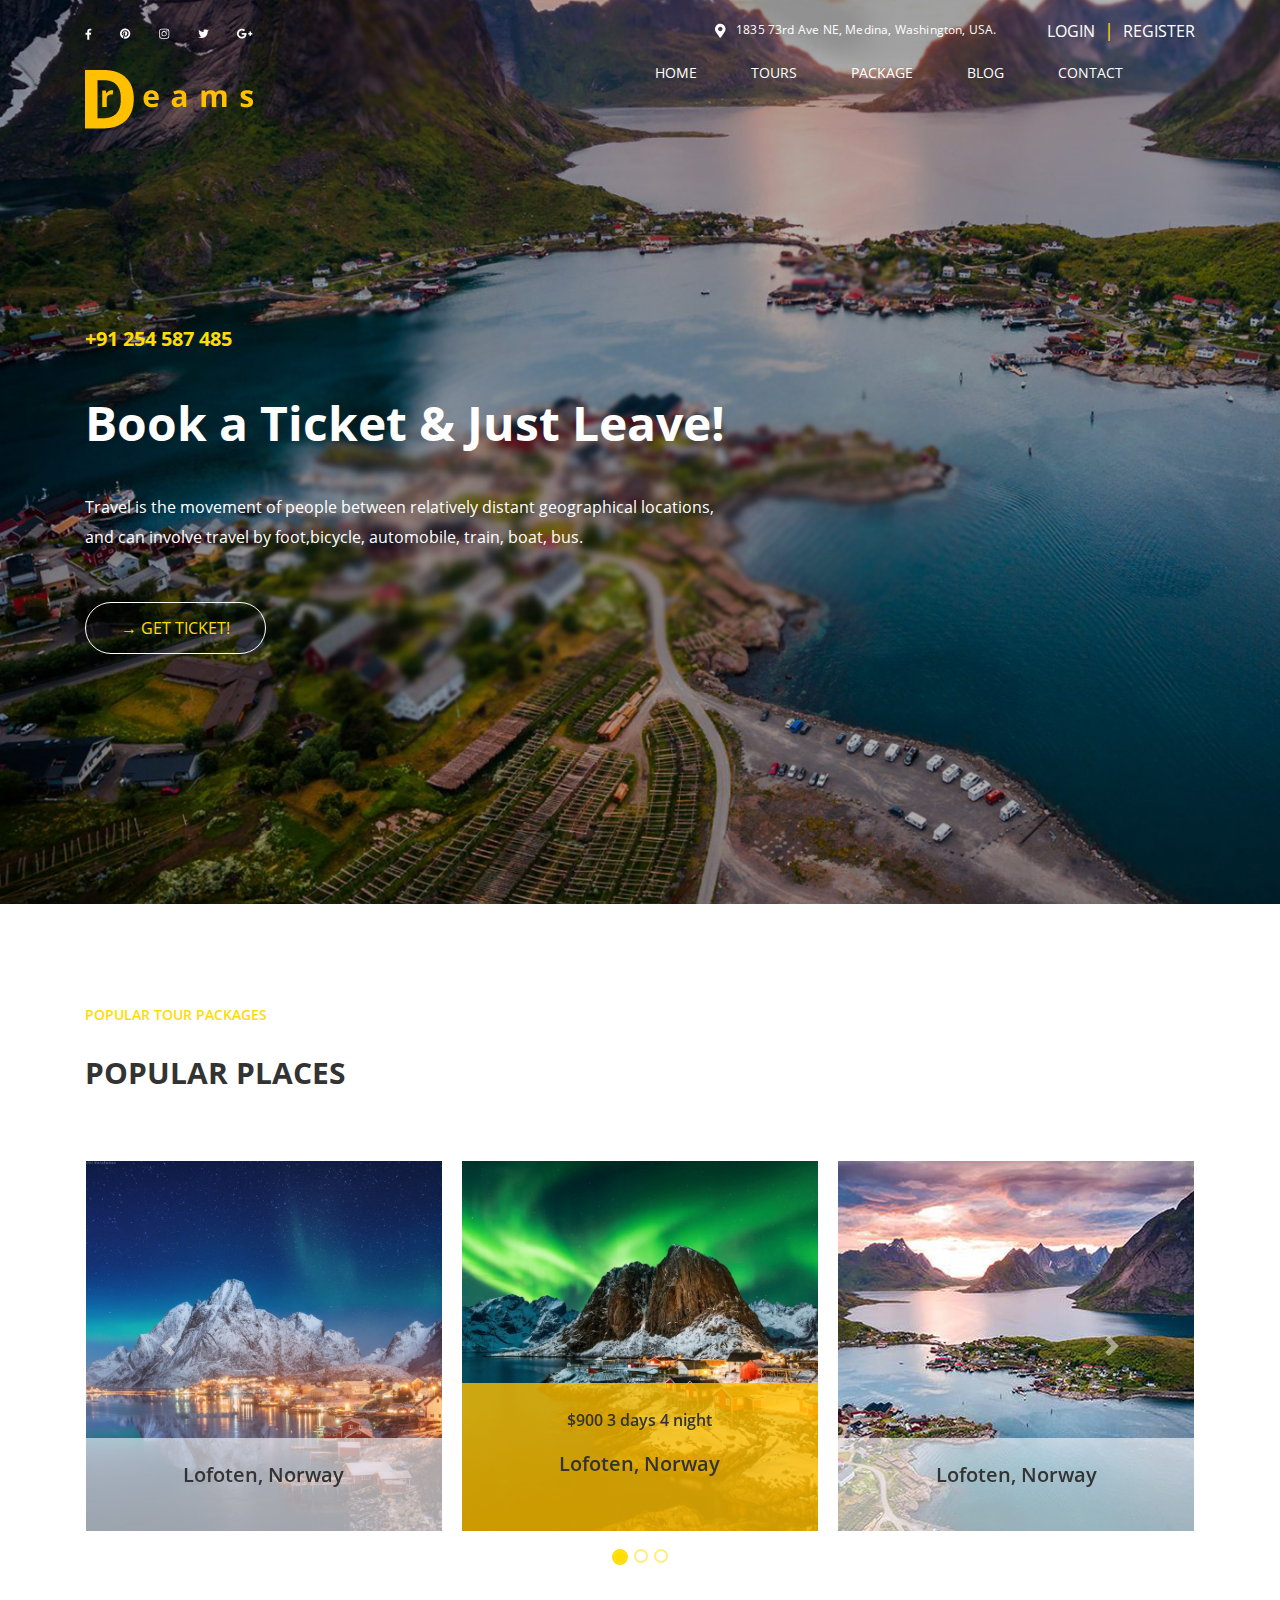
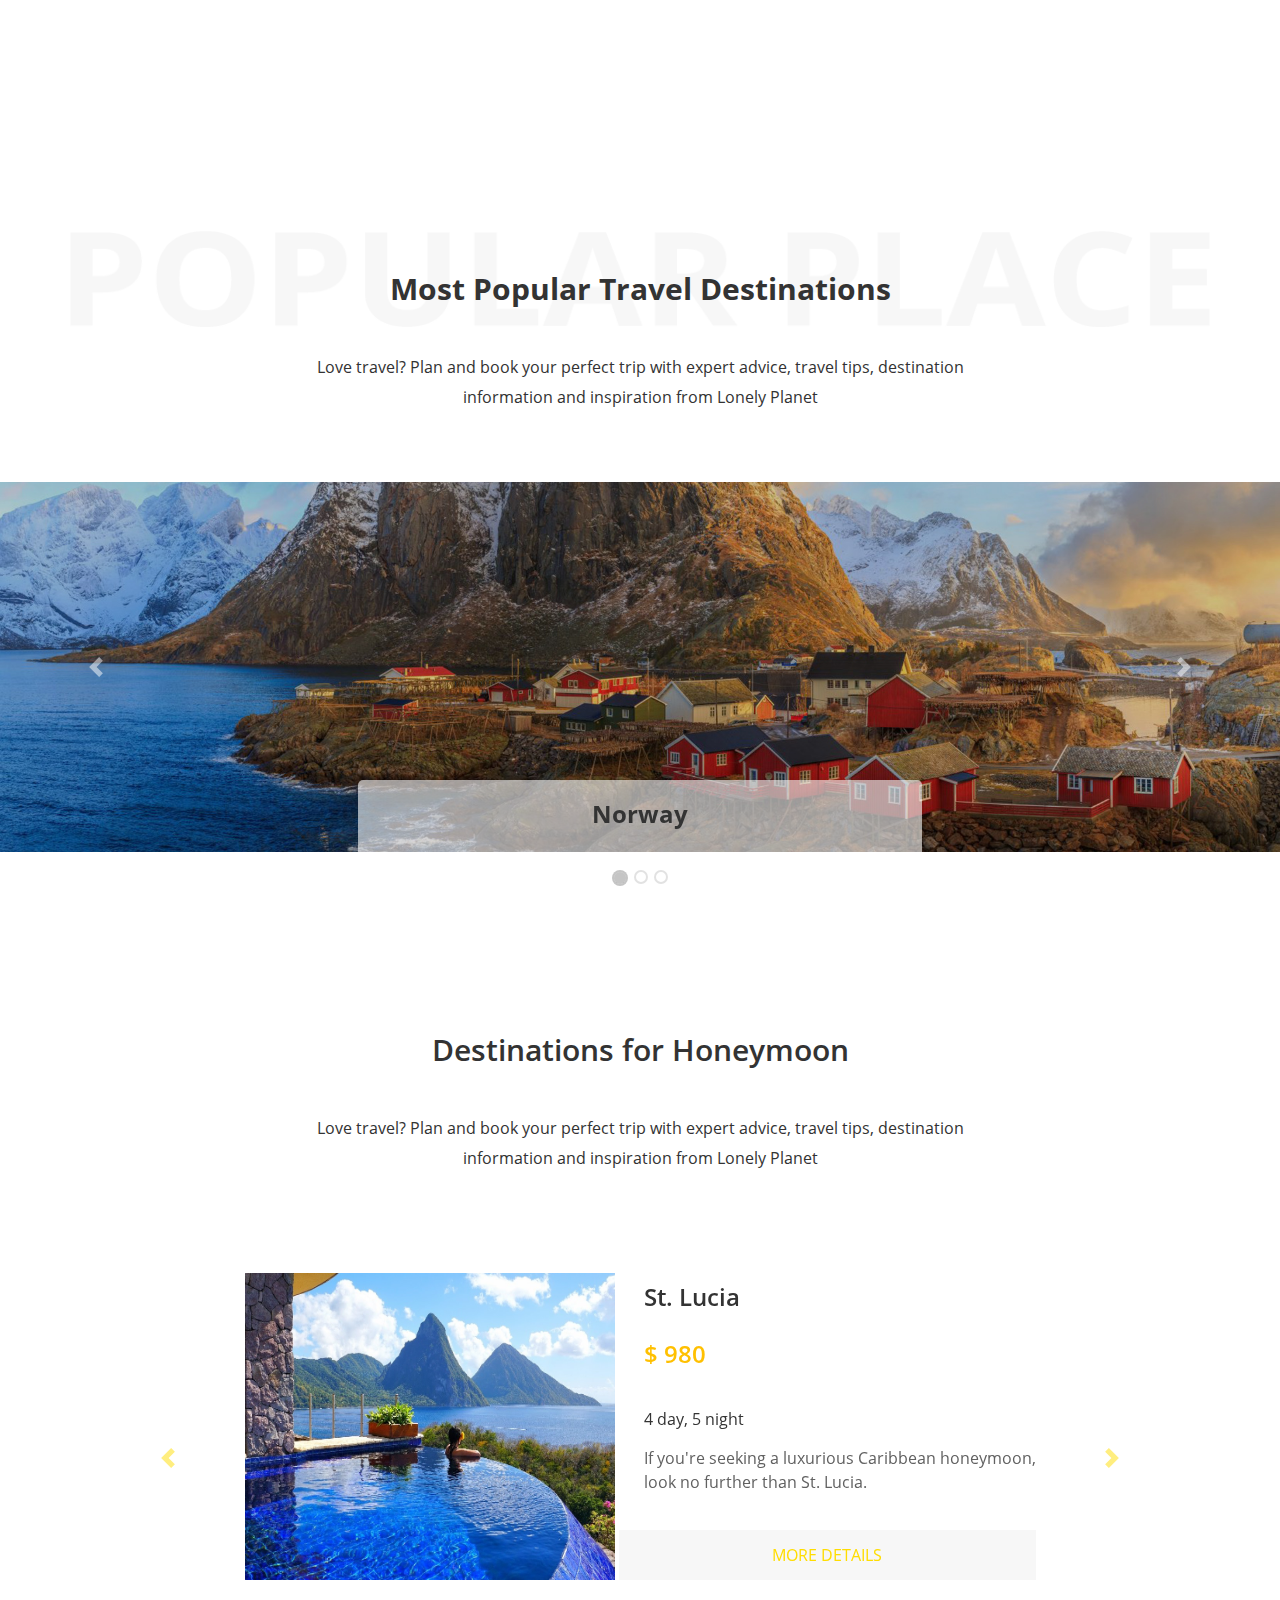
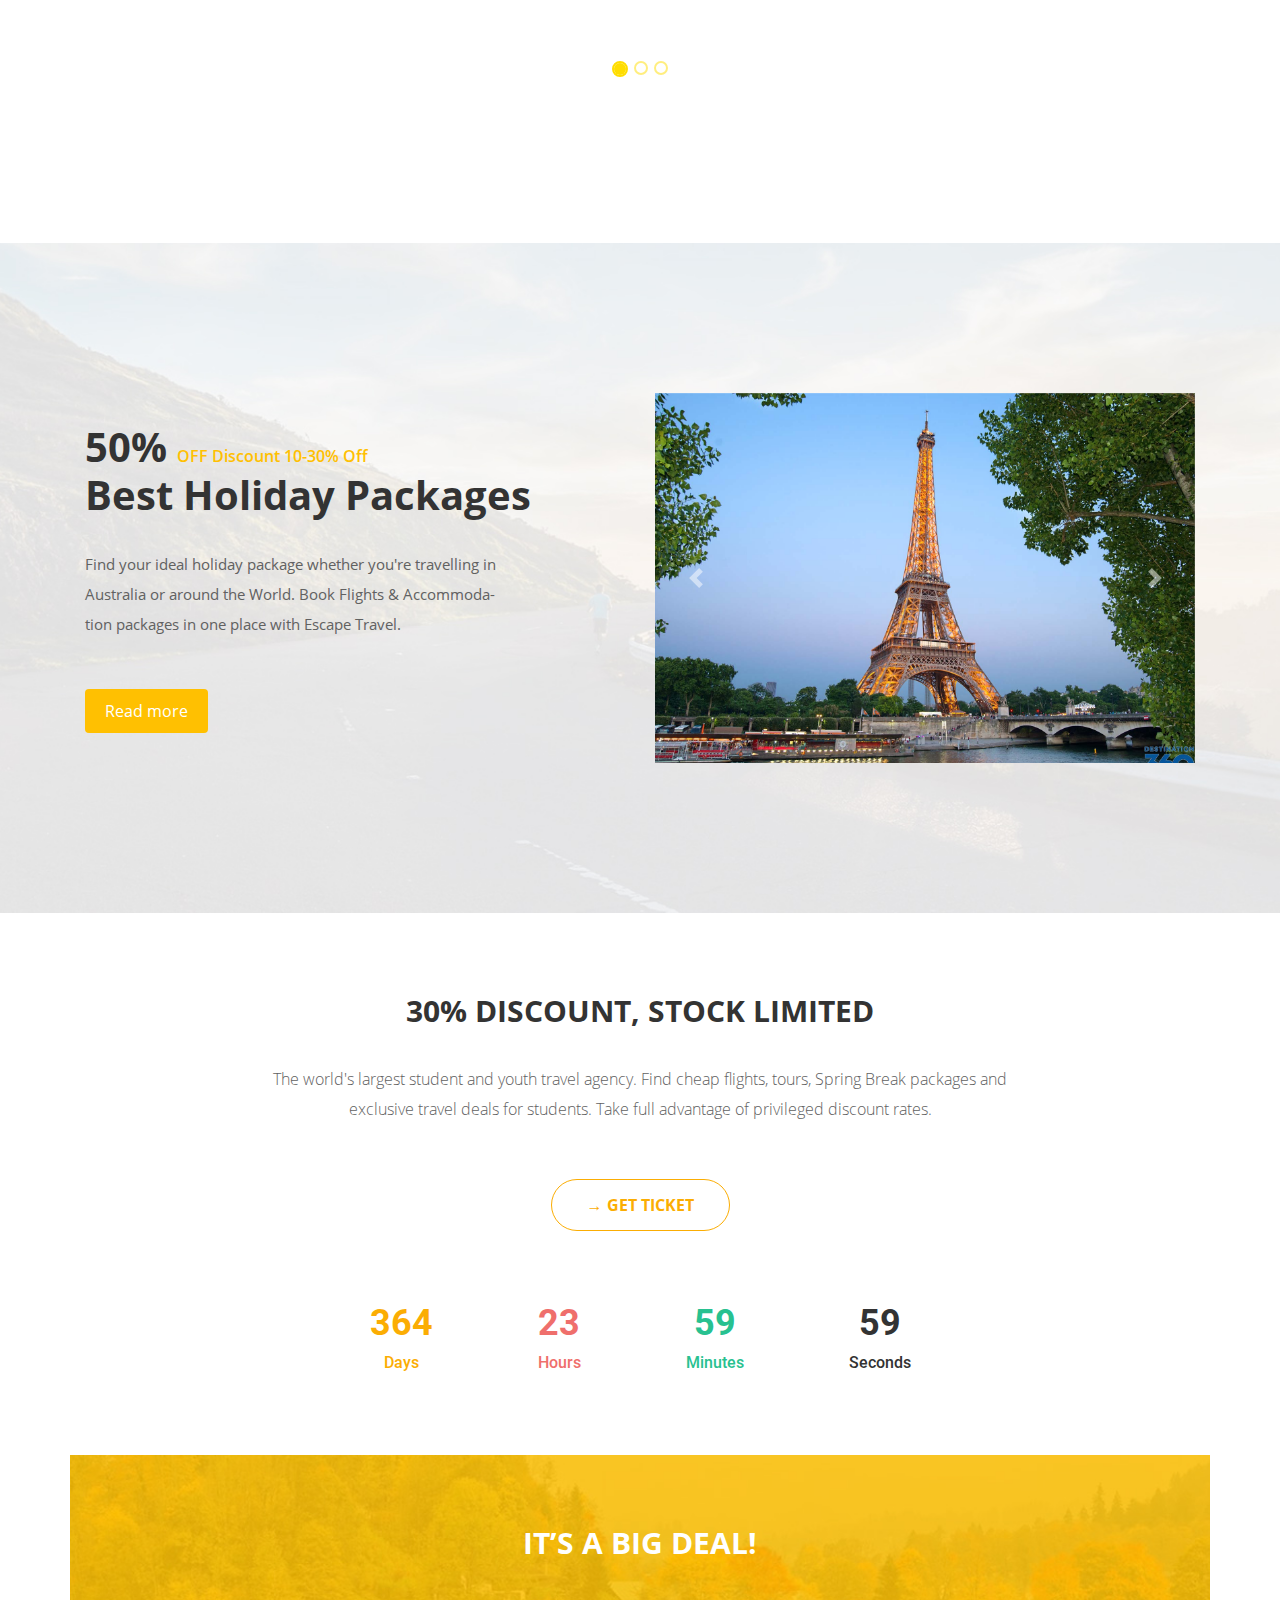
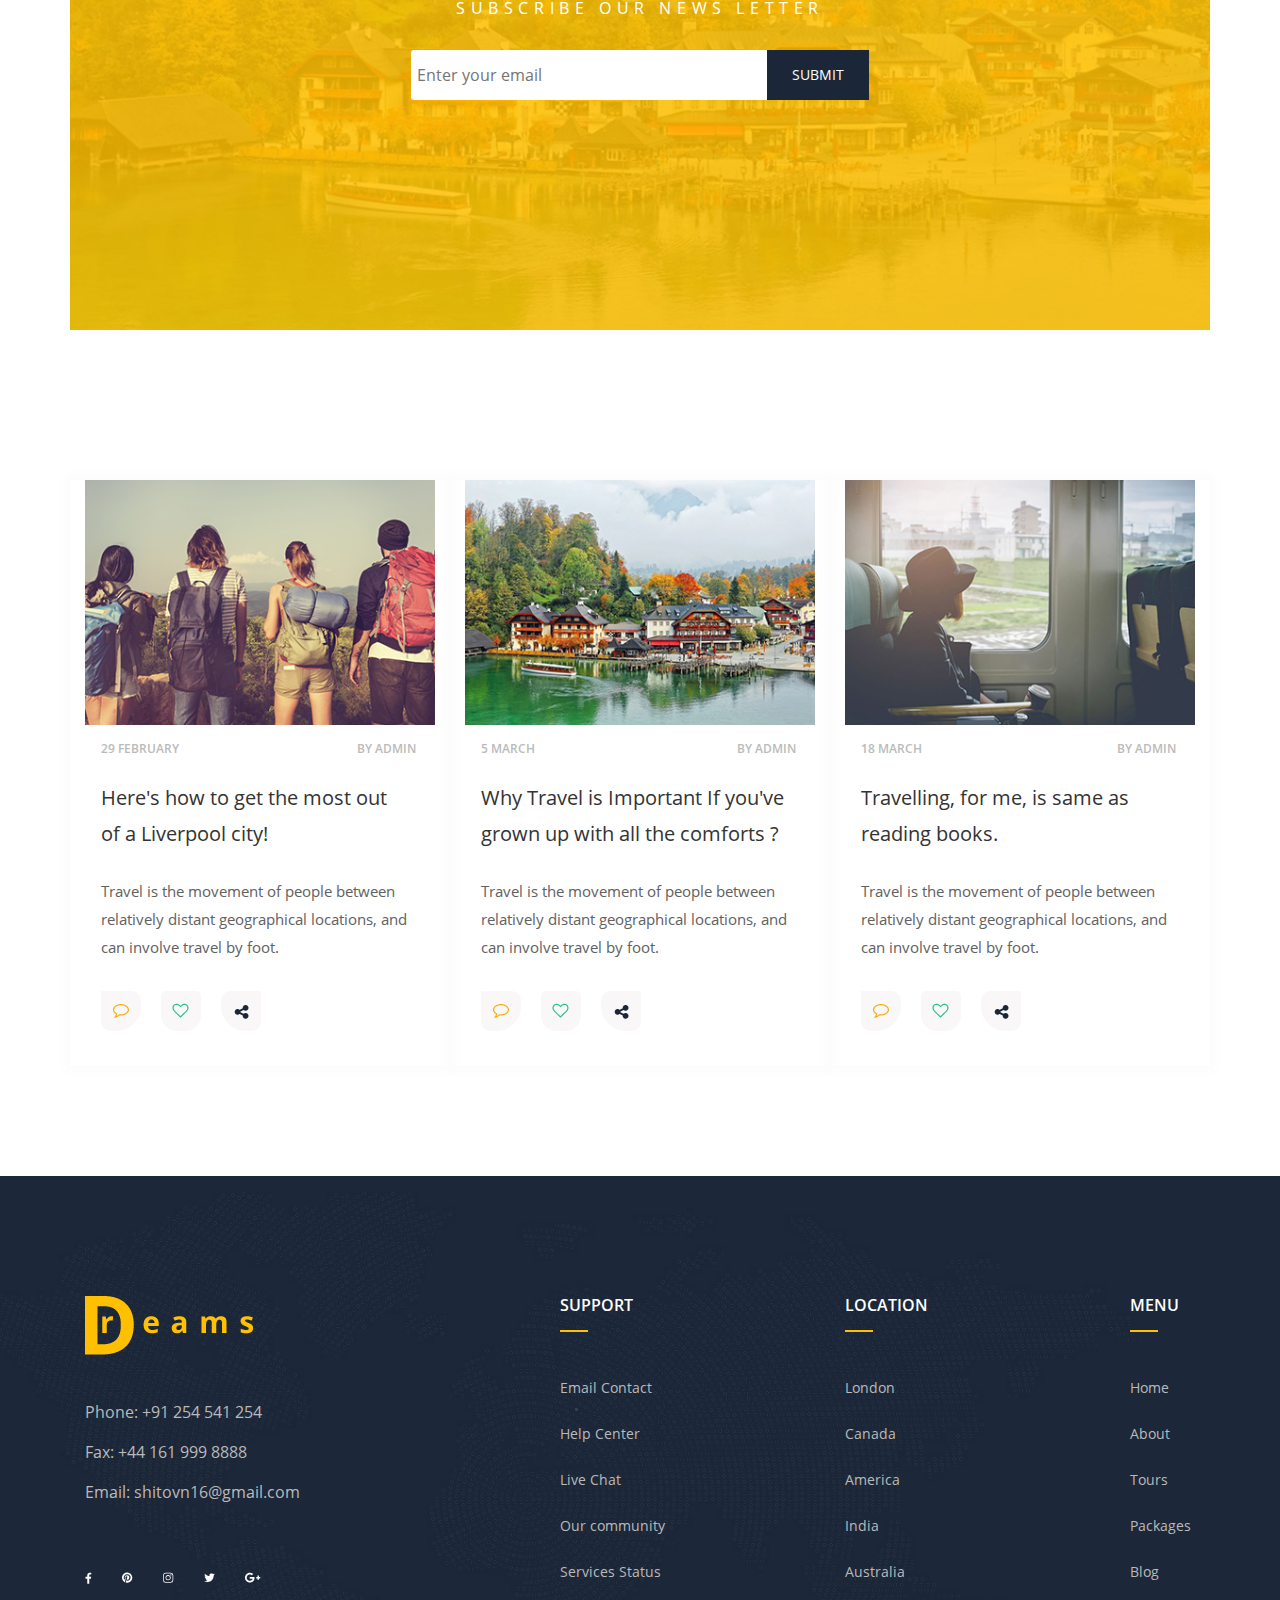
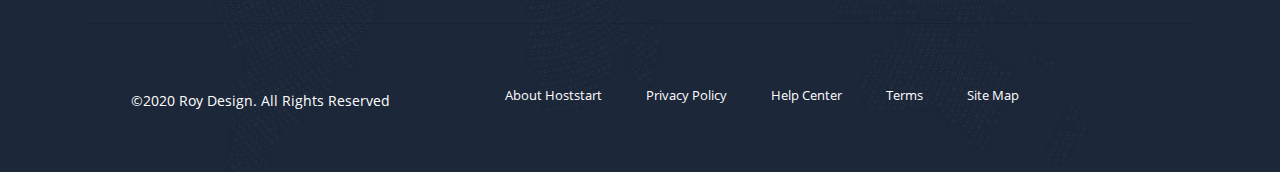
<file: index.html>
<!DOCTYPE html>
<html lang="en">

<head>
    <meta charset="UTF-8">
    <meta name="viewport" content="width=device-width, initial-scale=1.0">
    <link rel="shortcut icon" href="img/site-icon.png" type="image/png">
    <link rel="stylesheet" href="css/bootstrap.min.css">
    <link rel="stylesheet" href="css/bootstrap-reboot.css">
    <link rel="stylesheet" href="https://maxcdn.bootstrapcdn.com/font-awesome/4.7.0/css/font-awesome.min.css">
    <link rel="stylesheet" href="https://cdnjs.cloudflare.com/ajax/libs/animate.css/3.7.2/animate.min.css">
    <link rel="stylesheet" href="css/style.css">
    <title>Dreams Travel</title>
</head>

<body>
    <header id="header" class="header">
        <div class="container">
            <div class="row header-info">
                <div class="col-lg-3 col-md-3 col-sm-12 text-left header-info__links animated slideInDown slower">
                    <ul>
                        <li>
                            <a href="pages/links.html" target="blank"><img src="img/header-icon1.png" alt="Link icon facebook"></a>
                        </li>
                        <li>
                            <a href="pages/links.html" target="blank"><img src="img/header-icon2.png" alt="Link icon pinterest"></a>
                        </li>
                        <li>
                            <a href="pages/links.html" target="blank"><img src="img/header-icon3.png" alt="Link icon instagram"></a>
                        </li>
                        <li>
                            <a href="pages/links.html" target="blank"><img src="img/header-icon4.png" alt="Link icon twitter"></a>
                        </li>
                        <li>
                            <a href="pages/links.html" target="blank"><img src="img/header-icon5.png" alt="Link icon google+"></a>
                        </li>
                    </ul>
                </div>
                <div class="col-lg-4 offset-lg-3 col-md-6 col-sm-12 d-flex text-right h-100 align-self-center header-info__address animated slideInDown slower">
                    <img src="img/header-location.png" alt="Location">
                    <a href="https://goo.gl/maps/D2JrmvDBy5VtKmax6" target="blank">
                        <p> 1835 73rd Ave NE, Medina, Washington, USA.</p>
                    </a>
                </div>
                <div class="col-lg-2 col-md-3 col-sm-12 text-left  text-xl-right header-info__login h-100 align-self-center animated slideInDown slower">
                    <a href="#">Login</a>
                    <span class="yellow">|</span>
                    <a href="#">Register</a>
                </div>
            </div>
            <div class="row d-flex justify-content-between header-info__navbar">
                <div class="col-lg-2 col-md-3 col-sm-12 text-left">
                    <img src="img/header-logo.png" alt="Logotype 'Dreams'">

                </div>
                <div class="col-lg-6 col-md-9 text-right text-sm-left h-20 align-self-auto" id="side_nav">
                    <ul>
                        <li>
                            <a href="#popular">Home</a>
                        </li>
                        <li>
                            <a href="#destinations">Tours</a>
                        </li>
                        <li>
                            <a href="#honeymoon">Package</a>
                        </li>
                        <li>
                            <a href="#blog">Blog</a>
                        </li>
                        <li>
                            <a href="#contacts">Contact</a>
                        </li>
                    </ul>
                </div>
                <i class="fa fa-align-justify header__menu" id="menu_icon"></i>
            </div>
            <div class="row header-text">
                <div class="col-lg-12 text-left header-text__title animated slideInLeft slower">
                    <a href="tel:+91254587485" class="yellow">+91 254 587 485</a>
                    <h1>Book a Ticket & Just Leave!</h1>
                    <p>Travel is the movement of people between relatively distant geographical locations, <br> and can involve travel by foot,bicycle, automobile, train, boat, bus.</p>
                    <button class="yellow" id="openModal">&rarr; Get ticket!</button>
                </div>
            </div>
        </div>
    </header>

    <div id="myModal" class="modal">
        <div class="container modal-content">
            <!-- Tab links -->
            <div class="row tab">
                <div class="col-lg-12 tab-col">
                    <button class="tablinks" id="hotel-button" onclick="openType(event, 'Hotel')">Hotel</button>
                    <button class="tablinks" id="tours-button" onclick="openType(event, 'Tours')">Tours</button>
                    <button class="tablinks" id="packages-button" onclick="openType(event, 'Packages')">Package</button>
                    <span class="close">&times;</span>
                </div>
            </div>
            <!-- Tab content -->
            <div class="row tabcontent" id="Hotel">
                <div class="col-lg-12 text-left modal-forms">
                    <form action="#">
                        <div class="modal-forms__one">
                            <div>
                                <h4>Country</h4>
                                <input type="text" placeholder="Choose location">
                            </div>
                            <div>
                                <h4>Place</h4>
                                <input type="text" placeholder="Choose city">
                            </div>
                        </div>
                        <div class="modal-forms__two">
                            <div>
                                <h4>Check in</h4>
                                <input type="text" placeholder="YY-DD-MM">
                            </div>
                            <div>
                                <h4>Check out</h4>
                                <input type="text" placeholder="YY-DD-MM">
                            </div>
                        </div>
                        <div>
                            <button class="tab-button" onclick="sendButton()">
                                Search
                            </button>
                        </div>
                    </form>
                </div>
            </div>
            <div class="row tabcontent" id="Tours">
                <div class="col-lg-12 text-left  modal-forms d-flex">
                    <form action="#">
                        <div class="modal-forms__one">
                            <div>
                                <h4>Where?</h4>
                                <input type="text" placeholder="Choose location">
                            </div>
                            <div>
                                <h4>Which?</h4>
                                <input type="text" placeholder="Choose city">
                            </div>
                        </div>
                        <div class="modal-forms__two">
                            <div>
                                <h4>Check in</h4>
                                <input type="text" placeholder="YY-DD-MM">
                            </div>
                            <div>
                                <h4>Check out</h4>
                                <input type="text" placeholder="YY-DD-MM">
                            </div>
                        </div>
                        <div>
                            <button class="tab-button" onclick="sendButton()">
                                    Search
                            </button>
                        </div>
                    </form>
                </div>
            </div>
            <div class="row tabcontent" id="Packages">
                <div class="col-lg-12 text-left modal-forms d-flex">
                    <form action="#">
                        <div class="modal-forms__one">
                            <div>
                                <h4>Destination</h4>
                                <input type="text" placeholder="Choose location">
                            </div>
                            <div>
                                <h4>Сity</h4>
                                <input type="text" placeholder="Choose city">
                            </div>
                        </div>
                        <div class="modal-forms__two">
                            <div>
                                <h4>From</h4>
                                <input type="text" placeholder="YY-DD-MM">
                            </div>
                            <div>
                                <h4>To</h4>
                                <input type="text" placeholder="YY-DD-MM">
                            </div>
                        </div>
                        <div>
                            <button class="tab-button" onclick="sendButton()">
                                    Search
                            </button>
                        </div>
                    </form>
                </div>
            </div>
        </div>
    </div>

    <section id="popular" class="popular">
        <div class="container ">
            <div class="row popular-heading">
                <div class="col-lg-12 text-left popular-text">
                    <p class="yellow">Popular Tour Packages</p>
                    <h2>Popular places</h2>
                </div>
            </div>
            <div class="row popular-carousel ">
                <div class="col-lg-12 text-center popular-carousel ">
                    <!--Start of the carousel-->
                    <div id="carouselExampleIndicators" class="carousel slide" data-ride="carousel">
                        <!-- Indicators -->
                        <ol class="carousel-indicators">
                            <li data-target="#carouselExampleIndicators" data-slide-to="0" class="active"></li>
                            <li data-target="#carouselExampleIndicators" data-slide-to="1"></li>
                            <li data-target="#carouselExampleIndicators" data-slide-to="2"></li>
                        </ol>

                        <!-- Wrapper for slides -->
                        <div class="carousel-inner">
                            <div class="carousel-item active">
                                <div class="item1-1 d-inline-block w-100">
                                    <div class="carousel-item__opacity">
                                        <h5>Lofoten, Norway</h5>
                                    </div>
                                </div>
                                <div class="item2-1 d-inline-block w-100">
                                    <div class="carousel-item__yellow">
                                        <p>$900 3 days 4 night</p>
                                        <h5>Lofoten, Norway</h5>
                                        <!--<a href="#"><img src="img/popular-btn.png" alt=""></a>-->
                                    </div>
                                </div>
                                <div class="item3-1 d-inline-block w-100">
                                    <div class="carousel-item__opacity">
                                        <h5>Lofoten, Norway</h5>
                                    </div>
                                </div>
                            </div>

                            <div class="carousel-item">
                                <div class="item1-2 d-inline-block w-100">
                                    <div class="carousel-item__opacity">
                                        <h5>Mancity, England</h5>
                                    </div>
                                </div>
                                <div class="item2-2 d-inline-block w-100">
                                    <div class="carousel-item__yellow">
                                        <p>$500 2 days 2 night</p>
                                        <h5>Mancity, England</h5>
                                        <!--<a href="#"><img src="img/popular-btn.png" alt=""></a>-->
                                    </div>
                                </div>
                                <div class="item3-2 d-inline-block w-100">
                                    <div class="carousel-item__opacity">
                                        <h5>Mancity, England</h5>
                                    </div>
                                </div>
                            </div>

                            <div class="carousel-item">
                                <div class="item1-3 d-inline-block w-100">
                                    <div class="carousel-item__opacity">
                                        <h5>Akureyri, Iceland</h5>
                                    </div>
                                </div>
                                <div class="item2-3 d-inline-block w-100">
                                    <div class="carousel-item__yellow">
                                        <p>$1500 5 days 5 night</p>
                                        <h5>Akureyri, Iceland</h5>
                                    </div>
                                </div>
                                <div class="item3-3 d-inline-block w-100">
                                    <div class="carousel-item__opacity">
                                        <h5>Akureyri, Iceland</h5>
                                    </div>
                                </div>
                            </div>
                        </div>

                        <!-- Left and right controls -->
                        <a class="carousel-control-prev" href="#carouselExampleIndicators" role="button" data-slide="prev">
                            <span class="carousel-control-prev-icon" aria-hidden="true"></span>
                            <span class="sr-only">Previous</span>
                        </a>
                        <a class="carousel-control-next" href="#carouselExampleIndicators" role="button" data-slide="next">
                            <span class="carousel-control-next-icon" aria-hidden="true"></span>
                            <span class="sr-only">Next</span>
                        </a>
                    </div>
                    <!--End of the carousel-->
                </div>
            </div>
        </div>
    </section>

    <section id="destinations" class="destinations">
        <div class="container ">
            <div class="row destinations-title destinations__title">
                <div class="col-lg-12 text-center">
                    <h2>Most Popular Travel Destinations</h2>
                    <p>Love travel? Plan and book your perfect trip with expert advice, travel tips, destination <br> information and inspiration from Lonely Planet</p>
                </div>
            </div>
        </div>
        <div class="container-fluid">
            <div class="row destinations-carousel">
                <div class="col-lg-12 text-center destinations-carousel">
                    <!--Carousel-->
                    <div id="carouselExampleCaptions" class="carousel slide" data-ride="carousel">
                        <!--Indicators-->
                        <ol class="carousel-indicators">
                            <li data-target="#carouselExampleCaptions" data-slide-to="0" class="active"></li>
                            <li data-target="#carouselExampleCaptions" data-slide-to="1"></li>
                            <li data-target="#carouselExampleCaptions" data-slide-to="2"></li>
                        </ol>
                        <!--Content-->
                        <div class="carousel-inner">
                            <div class="carousel-item active">
                                <div class="destination-carousel-item__img"></div>
                                <img src="img/destination-lofoten.jpg" class="d-block w-100" alt="...">
                                <div class="carousel-caption d-none d-md-block">
                                    <h5>Norway</h5>
                                </div>
                            </div>
                            <div class="carousel-item">
                                <img src="img/destination-switzerland.jpg" class="d-block w-100" alt="...">
                                <div class="carousel-caption d-none d-md-block">
                                    <h5>Switzerland</h5>
                                </div>
                            </div>
                            <div class="carousel-item">
                                <img src="img/destination-faroe.jpg" class="d-block w-100" alt="...">
                                <div class="carousel-caption d-none d-md-block">
                                    <h5>Faroe Islands</h5>
                                </div>
                            </div>
                        </div>
                        <!--Controls-->
                        <a class="carousel-control-prev" href="#carouselExampleCaptions" role="button" data-slide="prev">
                            <span class="carousel-control-prev-icon" aria-hidden="true"></span>
                            <span class="sr-only">Previous</span>
                        </a>
                        <a class="carousel-control-next" href="#carouselExampleCaptions" role="button" data-slide="next">
                            <span class="carousel-control-next-icon" aria-hidden="true"></span>
                            <span class="sr-only">Next</span>
                        </a>
                    </div>
                </div>
            </div>
        </div>
    </section>

    <section id="honeymoon" class="honeymoon">
        <div class="container">
            <div class="row honeymoon-title honeymoon__title">
                <div class="col-lg-12 text-center">
                    <h2>Destinations for Honeymoon</h2>
                    <p>Love travel? Plan and book your perfect trip with expert advice, travel tips, destination <br> information and inspiration from Lonely Planet</p>
                </div>
            </div>
            <div class="row honeymoon-carousel">
                <div class="col-lg-12 text-center honeymoon-carousel">
                    <!--Carousel-->
                    <div id="carousel-3" class="carousel slide" data-ride="carousel">
                        <!--Indicators-->
                        <ol class="carousel-indicators">
                            <li data-target="#carousel-3" data-slide-to="0" class="active"></li>
                            <li data-target="#carousel-3" data-slide-to="1"></li>
                            <li data-target="#carousel-3" data-slide-to="2"></li>
                        </ol>
                        <!--Content-->
                        <div class="carousel-inner">
                            <div class="carousel-item active">
                                <div class="honeymoon-carousel-item__left">
                                    <img src="img/honeymoon-img1.jpg" class="d-block" alt="Honeymoon St. Lucia">
                                </div>
                                <div class="honeymoon-carousel-item__right text-left">
                                    <h3>St. Lucia</h3>
                                    <span>&#36; 980</span>
                                    <p>4 day, 5 night</p>
                                    <p>If you're seeking a luxurious Caribbean honeymoon, <br> look no further than St. Lucia.</p>
                                    <button>More details</button>
                                </div>
                            </div>
                            <div class="carousel-item">
                                <div class="honeymoon-carousel-item__left">
                                    <img src="img/honeymoon-img2.jpg" class="d-block" alt="Honeymoon Bali">
                                </div>
                                <div class="honeymoon-carousel-item__right text-left">
                                    <h3>Bali</h3>
                                    <span>&#36; 1260</span>
                                    <p>5 day, 6 night</p>
                                    <p>With so many towering volcanoes and stone temples, <br> Bali provides an unforgettable backdrop.</p>
                                    <button>More details</button>
                                </div>
                            </div>
                            <div class="carousel-item">
                                <div class="honeymoon-carousel-item__left">
                                    <img src="img/honeymoon-img3.jpg" class="d-block" alt="...">
                                </div>
                                <div class="honeymoon-carousel-item__right text-left maldives">
                                    <h3>Maldives</h3>
                                    <span>&#36; 1480</span>
                                    <p>4 day, 4 night</p>
                                    <p>A Maldives honeymoon is exclusive, secluded and <br> completely romantic.</p>
                                    <button>More details</button>
                                </div>
                            </div>
                        </div>
                        <!--Controls-->
                        <a class="carousel-control-prev" href="#carousel-3" role="button" data-slide="prev">
                            <span class="carousel-control-prev-icon" aria-hidden="true"></span>
                            <span class="sr-only">Previous</span>
                        </a>
                        <a class="carousel-control-next" href="#carousel-3" role="button" data-slide="next">
                            <span class="carousel-control-next-icon" aria-hidden="true"></span>
                            <span class="sr-only">Next</span>
                        </a>
                    </div>
                </div>
            </div>
        </div>
    </section>

    <section id="readmore" class="readmore">
        <div class="container">
            <div class="row">
                <div class="col-lg-6 col-md-12 text-left readmore__text">
                    <h2>50% <span> OFF Discount 10-30% Off </span> <br> Best Holiday Packages</h2>
                    <p>Find your ideal holiday package whether you're travelling in <br> Australia or around the World. Book Flights & Accommoda- <br> tion packages in one place with Escape Travel.</p>
                    <button>Read more</button>
                </div>
                <div class="col-lg-6 col-md-12 readmore-img__carousel">
                    <!--Carousel-->
                    <div id="carousel-4" class="carousel slide" data-ride="carousel">
                        <!--Content-->
                        <div class="carousel-inner">
                            <div class="carousel-item active">
                                <img src="img\readmore-img1.jpg" class="d-block w-100" alt="France, Paris">
                            </div>
                            <div class="carousel-item">
                                <img src="img\readmore-img2.jpg" class="d-block w-100" alt="Canada, Moraine Lake">
                            </div>
                            <div class="carousel-item">
                                <img src="img\readmore-img3.jpg" class="d-block w-100" alt="Czech, Prague">
                            </div>
                            <div class="carousel-item">
                                <img src="img\readmore-img4.jpg" class="d-block w-100" alt="Scotland, Edinburgh">
                            </div>
                            <div class="carousel-item">
                                <img src="img\readmore-img5.jpg" class="d-block w-100" alt="USA, New York">
                            </div>
                        </div>
                        <!--Controls-->
                        <a class="carousel-control-prev" href="#carousel-4" role="button" data-slide="prev">
                            <span class="carousel-control-prev-icon" aria-hidden="true"></span>
                            <span class="sr-only">Previous</span>
                        </a>
                        <a class="carousel-control-next" href="#carousel-4" role="button" data-slide="next">
                            <span class="carousel-control-next-icon" aria-hidden="true"></span>
                            <span class="sr-only">Next</span>
                        </a>
                    </div>
                </div>
            </div>
        </div>
    </section>

    <section id="discount" class="discount">
        <div class="container">
            <div class="row">
                <div class="col-lg-12 text-center">
                    <div class="discount-title">
                        <h2>30% Discount, stock limited</h2>
                        <p>The world's largest student and youth travel agency. Find cheap flights, tours, Spring Break packages and <br> exclusive travel deals for students. Take full advantage of privileged discount rates.</p>
                        <button id="openModal2">
                            &rarr; Get ticket
                        </button>
                    </div>
                    <!--COUNTDOWN-->
                    <div id="countdown" class="countdown">
                        <div class="countdown-number">
                            <span class="days countdown-time"></span>
                            <br>
                            <span class="days countdown-text">Days</span>
                        </div>
                        <div class="countdown-number">
                            <span class="hours countdown-time"></span>
                            <br>
                            <span class="hours countdown-text">Hours</span>
                        </div>
                        <div class="countdown-number">
                            <span class="minutes countdown-time"></span>
                            <br>
                            <span class="minutes countdown-text">Minutes</span>
                        </div>
                        <div class="countdown-number">
                            <span class="seconds countdown-time"></span>
                            <br>
                            <span class="seconds countdown-text">Seconds</span>
                        </div>
                    </div>
                </div>
            </div>
        </div>
    </section>

    <div id="myModal2" class="modal2">
        <div class="container">
            <div class="row">
                <div class="col-lg-12 text-center getticket">
                    <div class="modal-carousel__header">
                        <span class="close-2">&times;</span>
                    </div>
                    <div id="carousel-modal" class="carousel slide" data-ride="carousel">
                        <div class="carousel-inner">
                            <div class="carousel-item active">
                                <div class="getticket-carousel-item__left">
                                    <img src="img/getticket-img1.jpg" width="350" height="300" class="d-block" alt="Italy, Rome">
                                </div>
                                <div class="getticket-carousel-item__right text-left">

                                    <h3>Italy, Rome</h3>
                                    <p>3 day, 2 night</p>
                                    <p>Visit most 4 popular place</p>
                                    <span>&#36; 1500</span>
                                    <button>&rarr; Get ticket</button>
                                </div>
                            </div>
                            <div class="carousel-item">
                                <div class="getticket-carousel-item__left">
                                    <img src="img/getticket-img2.jpg" width="350" height="300" class="d-block" alt="Tokyo, Japan">
                                </div>
                                <div class="getticket-carousel-item__right text-left">

                                    <h3>Tokyo, Japan</h3>
                                    <p>3 day, 2 night</p>
                                    <p>Visit most 6 popular place</p>
                                    <span>&#36; 1350</span>
                                    <button>&rarr; Get ticket</button>
                                </div>
                            </div>
                            <div class="carousel-item">
                                <div class="getticket-carousel-item__left">
                                    <img src="img/getticket-img3.jpg" width="350" height="300" class="d-block" alt="London, Great Britain">
                                </div>
                                <div class="getticket-carousel-item__right text-left">

                                    <h3>London,
                                        <br> Great Britain</h3>
                                    <p>3 day, 3 night</p>
                                    <p>Visit most 8 popular place</p>
                                    <span>&#36; 1970</span>
                                    <button>&rarr; Get ticket</button>
                                </div>
                            </div>
                        </div>
                        <a class="carousel-control-prev" href="#carousel-modal" role="button" data-slide="prev">
                            <span class="carousel-control-prev-icon" aria-hidden="true"></span>
                            <span class="sr-only">Previous</span>
                        </a>
                        <a class="carousel-control-next" href="#carousel-modal" role="button" data-slide="next">
                            <span class="carousel-control-next-icon" aria-hidden="true"></span>
                            <span class="sr-only">Next</span>
                        </a>
                    </div>
                </div>
            </div>
        </div>
    </div>

    <section id="bigdeal" class="bigdeal">
        <div class="container">
            <div class="row">
                <div class="col-lg-12 text-center bigdeal__title">
                    <h2>It’s a big deal!</h2>
                    <p>subscribe our news letter</p>
                    <form action="#" class="d-flex justify-content-center">
                        <input type="email" placeholder="Enter your email">
                        <button type="submit">
                        Submit
                        </button>
                    </form>
                </div>
            </div>
        </div>
    </section>

    <section id="blog" class="blog">
        <div class="container">
            <div class="row">
                <div class="col-lg-4 text center blog-card">
                    <img src="img/blog-img1.jpg" class="w-100" alt="">
                    <div class="blog-card__data d-flex justify-content-between">
                        <p>29 February</p>
                        <p>By admin</p>
                    </div>
                    <div class="blog-card__text">
                        <h5>Here's how to get the most out of&nbsp;a&nbsp;Liverpool city!</h5>
                        <p>Travel is the movement of people between relatively distant geographical locations, and can involve travel by foot.</p>
                        <a href="#"><img src="img/blog-icon1.png" alt=""></a>
                        <a href="#"><img src="img/blog-icon2.png" alt=""></a>
                        <a href="#"><img src="img/blog-icon3.png" alt=""></a>
                    </div>
                </div>
                <div class="col-lg-4 text center blog-card">
                    <img src="img/blog-img2.jpg" class="w-100" alt="">
                    <div class="blog-card__data d-flex justify-content-between">
                        <p>5 March</p>
                        <p>By admin</p>
                    </div>
                    <div class="blog-card__text">
                        <h5>Why Travel is Important If you've grown up with all the comforts ?</h5>
                        <p>Travel is the movement of people between relatively distant geographical locations, and can involve travel by foot.</p>
                        <a href="#"><img src="img/blog-icon1.png" alt=""></a>
                        <a href="#"><img src="img/blog-icon2.png" alt=""></a>
                        <a href="#"><img src="img/blog-icon3.png" alt=""></a>
                    </div>
                </div>
                <div class="col-lg-4 text center blog-card">
                    <img src="img/blog-img3.jpg" class="w-100" alt="">
                    <div class="blog-card__data d-flex justify-content-between">
                        <p>18 March</p>
                        <p>By admin</p>
                    </div>
                    <div class="blog-card__text">
                        <h5>Travelling, for me, is same as reading&nbsp;books.</h5>
                        <p>Travel is the movement of people between relatively distant geographical locations, and can involve travel by foot.</p>
                        <a href="#"><img src="img/blog-icon1.png" alt=""></a>
                        <a href="#"><img src="img/blog-icon2.png" alt=""></a>
                        <a href="#"><img src="img/blog-icon3.png" alt=""></a>
                    </div>
                </div>
            </div>
        </div>
    </section>

    <footer id="contacts" class="contacts">
        <div class="container">
            <div class="row contacts-info">
                <div class="col-lg-4 col-md-6 col-6 text-left contacts-info__connection">
                    <img src="img/contacts-logo.png" alt="Logotype" class="contact-logo">
                    <p>Phone:
                        <a href="tel:+91254541254">
                                +91 254 541 254
                            </a>
                    </p>
                    <p>Fax:
                        <a href="tel:+441619998888">
                                +44 161 999 8888
                            </a>
                    </p>
                    <p>Email:
                        <a href="mailto:dreamland@dream.com">
                                shitovn16@gmail.com
                            </a>
                    </p>

                    <ul class="d-flex">
                        <li>
                            <a href="https://www.facebook.com/shikitos" target="blank">
                                <img src="img/header-icon1.png" alt="Facebook">
                            </a>
                        </li>
                        <li>
                            <a href="pages/links.html" target="blank">
                                <img src="img/header-icon2.png" alt="Pinterest">
                            </a>
                        </li>
                        <li>
                            <a href="http://instagram.com/shikitos" target="blank">
                                <img src="img/header-icon3.png" alt="Instagram">
                            </a>
                        </li>
                        <li>
                            <a href="pages/links.html" target="blank">
                                <img src="img/header-icon4.png" alt="Twitter">
                            </a>
                        </li>
                        <li>
                            <a href="pages/links.html" target="blank">
                                <img src="img/header-icon5.png" alt="Google+">
                            </a>
                        </li>
                    </ul>
                </div>
                <div class="col-lg-2 offset-lg-1 col-md-6 col-6 text-left connect-support">
                    <h5>Support</h5>
                    <hr>
                    <ul>
                        <li>
                            <a href="#">
                                Email Contact
                            </a>
                        </li>
                        <li>
                            <a href="#">
                                Help Center
                            </a>
                        </li>
                        <li>
                            <a href="#">
                                Live Chat
                            </a>
                        </li>
                        <li>
                            <a href="#">
                                Our community
                            </a>
                        </li>
                        <li>
                            <a href="#">
                                Services Status
                            </a>
                        </li>
                    </ul>
                </div>
                <div class="col-lg-1 offset-lg-1 col-md-6 col-6  text-left connect-location">
                    <h5>Location</h5>
                    <hr>
                    <ul>
                        <li>
                            <a href="#">
                                London
                            </a>
                        </li>
                        <li>
                            <a href="#">
                                Canada
                            </a>
                        </li>
                        <li>
                            <a href="#">
                                America
                            </a>
                        </li>
                        <li>
                            <a href="#">
                                India
                            </a>
                        </li>
                        <li>
                            <a href="#">
                                Australia
                            </a>
                        </li>
                    </ul>
                </div>
                <div class="col-lg-1 offset-lg-2 col-md-6 col-6  textcenter connect-menu">
                    <h5>Menu</h5>
                    <hr>
                    <ul>
                        <li>
                            <a href="#header">Home</a>
                        </li>
                        <li>
                            <a href="#destinations">About</a>
                        </li>
                        <li>
                            <a href="#popular">Tours</a>
                        </li>
                        <li>
                            <a href="#honeymoon">Packages</a>
                        </li>
                        <li>
                            <a href="#blog">Blog</a>
                        </li>
                    </ul>
                </div>
            </div>
            <hr class="prefooter-line">
            <div class="row d-flex justify-content-between footer flex-lg-row">
                <div class="col-lg-4 col-md-12 col text-lg-center text-left text-md-left footer__rights">
                    <p>&copy;2020 Roy Design. All Rights Reserved </p>
                </div>
                <div class="col-lg-8 col-md-12 text-sm-left text-md-left footer__about">
                    <ul>
                        <li>
                            <a href="#">
                                About Hoststart
                            </a>
                        </li>
                        <li>
                            <a href="#">
                                Privacy Policy
                            </a>
                        </li>
                        <li>
                            <a href="#">
                                Help Center
                            </a>
                        </li>
                        <li>
                            <a href="#">
                                Terms
                            </a>
                        </li>
                        <li>
                            <a href="#">
                                Site Map
                            </a>
                        </li>
                    </ul>
                </div>
            </div>
        </div>
    </footer>

    <!--<div class="goup" id="goup">
    <a href="#header" class="goup-anchor">&uarr;</a>
    </div>-->
    <!--Bootstrap-->
    <script src="scripts/script.js"></script>
    <script src="https://code.jquery.com/jquery-3.4.1.slim.min.js" integrity="sha384-J6qa4849blE2+poT4WnyKhv5vZF5SrPo0iEjwBvKU7imGFAV0wwj1yYfoRSJoZ+n" crossorigin="anonymous"></script>
    <script src="https://cdn.jsdelivr.net/npm/popper.js@1.16.0/dist/umd/popper.min.js" integrity="sha384-Q6E9RHvbIyZFJoft+2mJbHaEWldlvI9IOYy5n3zV9zzTtmI3UksdQRVvoxMfooAo" crossorigin="anonymous"></script>
    <script src="https://stackpath.bootstrapcdn.com/bootstrap/4.4.1/js/bootstrap.min.js" integrity="sha384-wfSDF2E50Y2D1uUdj0O3uMBJnjuUD4Ih7YwaYd1iqfktj0Uod8GCExl3Og8ifwB6" crossorigin="anonymous"></script>
    <!--Autoslide for all carousels-->
    <script>
        $(document).ready(function() {
            $('.carousel').carousel({
                interval: 4000
            })
        });
    </script>
</body>

</html>
</file>
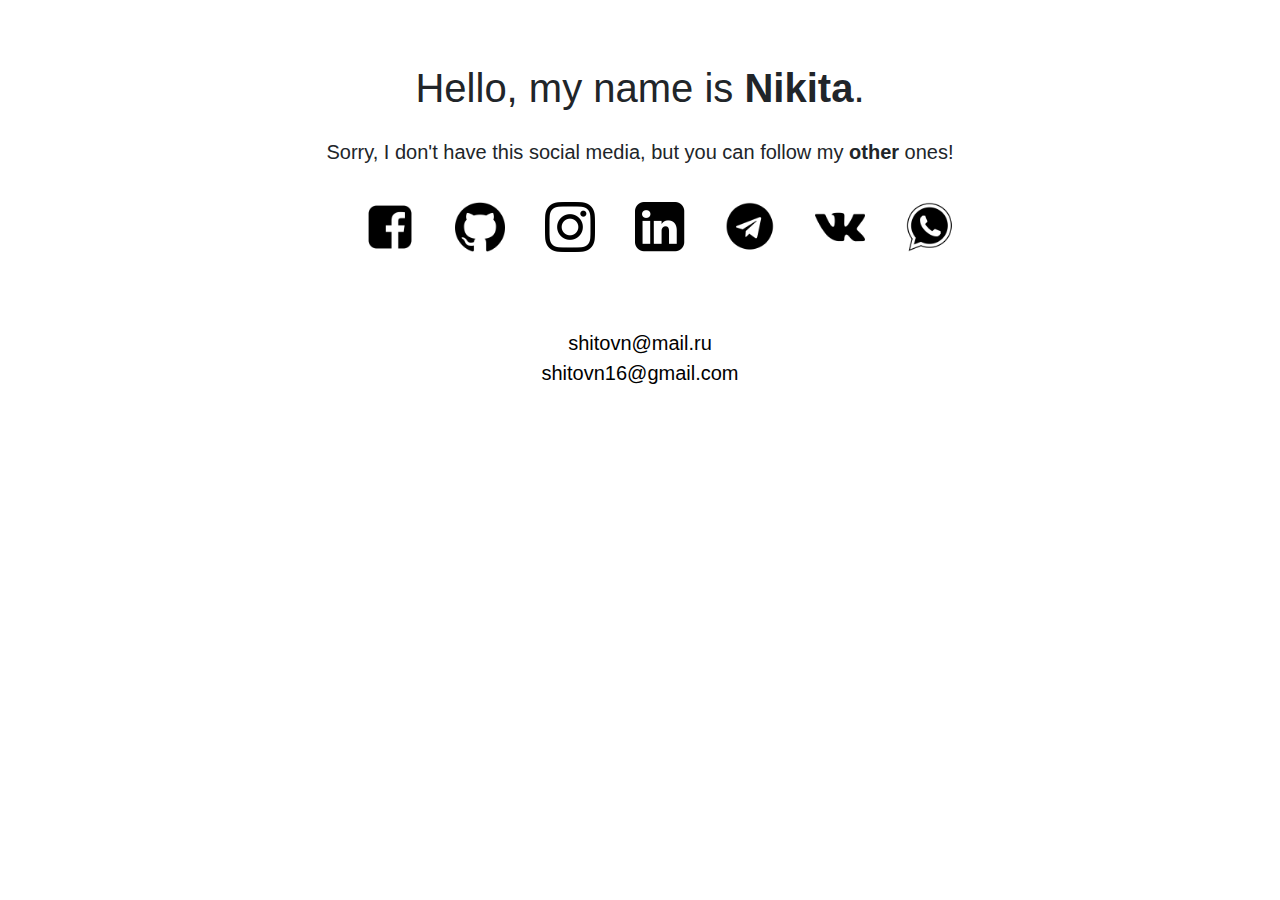
<file: pages/links.html>
<!DOCTYPE html>
<html lang="en">

<head>
    <meta charset="UTF-8">
    <meta name="viewport" content="width=device-width, initial-scale=1.0">
    <link rel="stylesheet" href="../css/bootstrap.min.css">
    <link rel="stylesheet" href="https://cdnjs.cloudflare.com/ajax/libs/animate.css/3.7.2/animate.min.css">
    <link rel="stylesheet" href="../css/links-style.css">
    <title>Links</title>
</head>

<body>
    <header>
        <div class="container">
            <div class="row">
                <div class="col-lg-12 text-center">
                    <h1 class="animated slideInDown slowed">Hello, my name is <span> Nikita</span>.</h1>
                    <p class="animated slideInDown slowed">Sorry, I don't have this social media, but you can follow my <span> other </span> ones!</p>
                    <ul class="icons d-flex justify-content-center animated slideInUp slowed">
                        <li>
                            <a href="https://www.facebook.com/shikitos"><img src="../img/icons/Facebook.png" alt="Facebook"></a>
                        </li>
                        <li>
                            <a href="https://github.com/shikitos"><img src="../img/icons/GitHub.png" alt="GitHub"></a>
                        </li>
                        <li>
                            <a href="https://instagram.com/shikitos"><img src="../img/icons/Instagram.png" alt="Instagram"></a>
                        </li>
                        <li>
                            <a href="https://www.linkedin.com/in/nikita-shitov-1406b3173/"><img src="../img/icons/LinkedIn-black.png" alt="LinkedIn"></a>
                        </li>
                        <li>
                            <a href="https://t.me/Shikitos"><img src="../img/icons/Telegram-black.png" alt="Telegram"></a>
                        </li>
                        <li>
                            <a href="https://vk.com/shikitos"><img src="../img/icons/VK.png" alt="VK"></a>
                        </li>
                        <li>
                            <a href="https://wa.me/79373156790"><img src="../img/icons/Whatsapp-black.png" alt="Whatsapp"></a>
                        </li>
                    </ul>
                    <div class="mail animated slideInUp slowed">
                        <a href="mailto:shitovn@mail.ru" class="mail-email">shitovn@mail.ru</a>
                        <br>
                        <a href="mailto:shitovn16@gmail.com" class="gmail-email">shitovn16@gmail.com</a>
                    </div>
                </div>
            </div>
        </div>
    </header>
</body>

</html>
</file>
<file: css/style.css>
/*========================FONTS=================================*/


/*OpenSans*/

@font-face {
    font-family: "OpenSans";
    /*Light*/
    src: url(../fonts/OpenSans-Light.ttf);
    font-weight: 300;
    font-style: normal;
}

@font-face {
    font-family: "OpenSans";
    /*Regular*/
    src: url(../fonts/OpenSans-Regular.ttf);
    font-weight: 400;
    font-style: normal;
}

@font-face {
    font-family: "OpenSans";
    /*Semibold*/
    src: url(../fonts/OpenSans-Semibold.ttf);
    font-weight: 600;
    font-style: normal;
}

@font-face {
    font-family: "OpenSans";
    /*Bold*/
    src: url(../fonts/OpenSans-Bold.ttf);
    font-weight: 700;
    font-style: normal;
}


/*Roboto*/

@font-face {
    font-family: "Roboto";
    /*Medium*/
    src: url(../fonts/Roboto-Medium.ttf);
    font-weight: 500;
    font-style: normal;
}

@font-face {
    font-family: "Roboto";
    /*Bold*/
    src: url(../fonts/Roboto-Bold.ttf);
    font-weight: 700;
    font-style: normal;
}


/*========================ANIMATION=============================*/

@keyframes fadeOut {
    0% {
        opacity: 0;
    }
    100% {
        opacity: 1;
    }
}


/*========================MAIN PART============================*/

body {
    font-family: OpenSans;
}

ul {
    padding: 0;
}


/*Color*/

.yellow {
    color: #ffdd00;
}


/*========================HEADER===============================*/

header {
    background: url(../img/header-bg.jpg) no-repeat;
    background-size: cover;
    background-color: #002e3d;
}


/*Links*/

.header-info__links li,
.header-info__links a {
    display: inline-block;
    margin: 10px 12px 0 0;
    transition: 0.5s;
}

.header-info__links a:hover {
    transform: scale(1.2);
    filter: opacity(0.8);
}


/*Address*/

.header-info__address img {
    width: 11px;
    height: 15px;
    margin: 2px 10px 0 60px;
}

.header-info__address p,
.header-info__address a {
    color: #ffffff;
    font-size: 12px;
    letter-spacing: 0.015em;
    transition: 0.3s;
    text-align: right;
    height: 19px;
}

.header-info__address a:hover {
    text-decoration: none;
    transform: scale(1.05);
    color: #ffdd00;
}


/*Login*/

.header-info__login a {
    color: #ffffff;
    text-transform: uppercase;
    transition: 0.2s;
}

.header-info__login a:hover {
    color: #ffdd00;
    text-decoration: none;
}

.header-info__login span {
    margin: 0 5px 0 5px;
    font-size: 18px;
}


/*Logo*/

.header-info__navbar img {
    margin: 10px 0 15px 0;
}


/*Navbar*/

.header-info__navbar li,
.header-info__navbar a {
    display: inline-block;
    margin-right: 50px;
    text-transform: uppercase;
    color: #fff;
    font-size: 14px;
    transition: 0.2s;
}

.header-info__navbar li:nth-last-of-type(1),
.header-info__navbar a:nth-last-of-type(1) {
    margin-right: 0;
}

.header-info__navbar a:hover {
    color: #ffdd00;
    text-decoration: none;
}

#menu_icon {
    display: none;
}


/*Text*/

.header-text__title {
    margin-top: 180px;
    margin-bottom: 250px;
}

.header-text__title a {
    font-size: 20px;
    font-weight: 700;
}

.header-text__title a:hover {
    text-decoration: none;
    color: #c5ac06cc;
}

.header-text__title h1 {
    margin: 40px 0 40px 0;
    color: #ffffff;
    font-size: 48px;
    font-weight: 700;
}

.header-text__title p {
    color: #fff;
    font-size: 16px;
    margin-bottom: 50px;
    line-height: 30px;
}

.header-text__title button,
.discount-title button {
    background: transparent;
    border: 1px solid #fff;
    border-radius: 30px;
    padding: 13px 35px 13px 35px;
    text-transform: uppercase;
    transition: 0.5s;
    outline: none;
}

.header-text__title button:hover {
    transform: scale(1.05);
    border: 1px solid #ffdd00;
}


/*========================MODAL================================*/


/*Container*/

.modal {
    display: none;
    position: fixed;
    z-index: 1;
    left: 0;
    top: 0;
    width: 100%;
    height: 100%;
    overflow: auto;
    background-color: rgb(0, 0, 0);
    background-color: rgba(0, 0, 0, 0.6);
    animation: fadeOut 1s;
}

.modal>.container {
    background-color: transparent;
    margin: 10% auto 0 auto;
    border: none;
}

.modal>.container>.tabcontent {
    background-color: #fafafafa;
}


/*Buttons*/

.tab {
    background-color: transparent;
    border-left: 15px solid #ffdd00;
}

.tab-col {
    padding: 0;
}

.tab button {
    font-size: 14px;
    color: #333333;
    width: 101px;
    height: 45px;
    background-color: #fff;
    border: none;
    margin-right: 2px;
    outline: none;
}

.tab span {
    cursor: pointer;
    margin-top: 1%;
    margin-right: 2%;
    color: #fff;
}

.tab span:hover {
    color: rgba(97, 90, 90, 0.651);
}

.tab button:hover {
    background-color: #ffdd00;
    color: #fff;
}

.tab button.active {
    background-color: #ffdd00;
    color: #fff;
}


/*Forms*/

.modal-forms__one {
    display: flex;
}

.modal-forms__two {
    display: flex;
}

.tabcontent {
    display: none;
    flex-direction: row;
    border-left: 15px solid #ffdd00;
}

.modal form {
    display: inline-flex;
    flex-direction: row;
    margin-left: 40px;
}

.tabcontent button {
    transform: rotate(90deg);
    position: absolute;
    right: -27px;
    bottom: 35%;
    padding: 15px 24px 15px 24px;
    background-color: #fff;
    color: #333;
    border: none;
    text-transform: uppercase;
}

.tabcontent button:hover {
    background-color: #ffdd00;
    color: #fff;
}

.tabcontent h4 {
    margin-bottom: 15px;
    color: #616161;
    font-size: 14px;
    text-transform: uppercase;
    margin-top: 55px;
}

.tabcontent input {
    width: 15vw;
    height: 6.5vh;
    margin-right: 60px;
    border: none;
    padding-left: 25px;
    margin-bottom: 55px;
    outline: none;
}


/*========================POPULAR==============================*/


/*Text*/

.popular-text p {
    font-weight: 600;
    font-size: 14px;
    margin: 100px 0 30px 0;
    text-transform: uppercase;
}

.popular-text h2 {
    color: #333333;
    font-weight: 700;
    font-size: 30px;
    text-transform: uppercase;
    margin-bottom: 70px;
}


/*Carousel*/

.popular-carousel {
    margin-bottom: 150px;
}


/*Indicators*/

.carousel-item {
    height: 370px;
}

.carousel-indicators li {
    background-color: #ffdd00;
    width: 10px;
    height: 10px;
    border-radius: 100%;
    border: 2px solid #ffdd00;
    background-color: transparent;
}

.carousel-indicators li.active {
    background-color: #ffdd00;
    width: 12px;
    height: 12px;
}

.carousel-indicators {
    bottom: -50px;
}


/*Cards*/


/*Side cards bg*/

.carousel-item__opacity {
    width: 100%;
    height: 25%;
    background: rgba(255, 255, 255, 0.6);
    position: absolute;
    bottom: 0;
    left: 0;
    z-index: 3;
}


/*Middle card bg*/

.carousel-item__yellow {
    width: 100%;
    height: 40%;
    background: rgba(255, 192, 1, 0.8);
    position: absolute;
    bottom: 0;
    left: 0;
    z-index: 3;
    transition: 0.5;
}

.item1-1,
.item2-1,
.item3-1,
.item1-2,
.item2-2,
.item3-2,
.item1-3,
.item2-3,
.item3-3 {
    max-width: 32.1%;
    height: 370px;
    vertical-align: middle;
    position: relative
}

.item1-1,
.item2-1,
.item1-2,
.item2-2,
.item1-3,
.item2-3 {
    margin-right: 16px;
}

.item1-1 h5,
.item2-1 h5,
.item3-1 h5,
.item1-2 h5,
.item2-2 h5,
.item3-2 h5,
.item1-3 h5,
.item2-3 h5,
.item3-3 h5 {
    margin-top: 25px;
    color: #333;
    z-index: 15;
    font-size: 20px;
    font-weight: 600;
}

.item2-1 h5,
.item1-2 h5,
.item3-2 h5,
.item2-3 h5 {
    margin-top: 20px;
}

.item1-1 p,
.item2-1 p,
.item3-1 p,
.item1-2 p,
.item2-2 p,
.item3-2 p,
.item1-3 p,
.item2-3 p,
.item3-3 p {
    color: #333333;
    font-size: 16px;
    font-weight: 600;
    margin-top: 25px;
}


/*1 slide*/

.item1-1 {
    background: url(../img/popular-img1-1.jpg) no-repeat center top / cover;
}

.item2-1 {
    background: url(../img/popular-img2-1.jpg) no-repeat center top / cover;
}

.item3-1 {
    background: url(../img/popular-img3-1.jpg) no-repeat center top / cover;
}


/*2 slide*/

.item1-2 {
    background: url(../img/popular-img1-2.jpg) no-repeat center top / cover;
}

.item2-2 {
    background: url(../img/popular-img2-2.jpg) no-repeat center top / cover;
}

.item3-2 {
    background: url(../img/popular-img3-2.jpg) no-repeat center top / cover;
}


/*3 slide*/

.item1-3 {
    background: url(../img/popular-img1-3.jpg) no-repeat center top / cover;
}

.item2-3 {
    background: url(../img/popular-img2-3.jpg) no-repeat center top / cover;
}

.item3-3 {
    background: url(../img/popular-img3-3.jpg) no-repeat center top / cover;
}


/*========================DESTINATIONS=========================*/


/*Title*/

.destinations__title {
    background: url(../img/destination_bgtext.png) no-repeat center top / contain;
}

.destinations__title h2 {
    margin: 40px 0 45px 0;
    font-weight: 700;
    font-size: 30px;
    color: #333;
}

.destinations__title p {
    margin-bottom: 70px;
    color: #333;
    font-size: 16px;
    line-height: 30px;
}


/*Carousel*/

.destinations-carousel {
    margin-bottom: 40px;
    padding: 0;
}


/*Indicators*/

.destinations-carousel>.carousel>.carousel-indicators li {
    background-color: rgba(121, 121, 121, 0.432);
    width: 10px;
    height: 10px;
    border-radius: 100%;
    border: 2px solid rgba(121, 121, 121, 0.432);
    background-color: transparent;
}

.destinations-carousel>.carousel>.carousel-indicators li.active {
    background-color: rgba(121, 121, 121, 0.432);
    width: 12px;
    height: 12px;
}

.destinations-carousel>.carousel>.carousel-indicators {
    bottom: -50px;
}


/*Carousel caption*/

.carousel-caption {
    background: rgba(255, 255, 255, 0.6);
    border-radius: 5px;
    left: 28%;
    right: 28%;
    color: #333;
    bottom: -5px;
}

.carousel-caption h5 {
    font-size: 24px;
    font-weight: 700;
    color: #333;
}


/*========================HONEYMOON============================*/


/*Title*/

.honeymoon__title h2 {
    margin: 100px 0 45px 0;
    font-weight: 600;
    font-size: 30px;
    color: #333;
}

.honeymoon__title p {
    margin-bottom: 100px;
    font-size: 16px;
    color: #333;
    line-height: 30px;
}


/*Carousel*/


/*Content*/

.honeymoon-carousel {
    margin-bottom: 100px;
}

.honeymoon-carousel-item__left,
.honeymoon-carousel-item__right {
    max-width: 50%;
    height: 307px;
    display: inline-block;
    vertical-align: middle;
    position: relative;
}


/*Left column*/

.honeymoon-carousel-item__left img {
    width: 370px;
    height: 307px;
}


/*Right column*/

.honeymoon-carousel-item__right h3,
.honeymoon-carousel-item__right p,
.honeymoon-carousel-item__right span {
    margin-left: 25px;
}

.honeymoon-carousel-item__right span {
    color: #ffc001;
    font-size: 24px;
    font-weight: 600;
}

.honeymoon-carousel-item__right p:nth-child(odd) {
    font-size: 16px;
    color: #333;
    margin: 35px 0 15px 25px;
    margin-bottom: 15px;
}

.honeymoon-carousel-item__right p:nth-child(even) {
    font-size: 16px;
    color: #616161;
}

.honeymoon-carousel-item__right h3 {
    font-size: 24px;
    color: #333;
    font-weight: 600;
    margin: 10px 0 25px 25px;
}

.honeymoon-carousel-item__right button {
    position: absolute;
    bottom: 0;
    left: 0;
    width: 100%;
    height: 50px;
    color: #ffdd00;
    background: rgba(97, 97, 97, 0.05);
    text-transform: uppercase;
    border: none;
}

.honeymoon-carousel-item__right button:hover {
    color: #fff;
    background: #ffc001;
}


/*Carousel controls color*/

.honeymoon-carousel>.carousel>.carousel-control-prev>.carousel-control-prev-icon {
    background-image: url("data:image/svg+xml;charset=utf8,%3Csvg xmlns='http://www.w3.org/2000/svg' fill='%23ffdd00' viewBox='0 0 8 8'%3E%3Cpath d='M5.25 0l-4 4 4 4 1.5-1.5-2.5-2.5 2.5-2.5-1.5-1.5z'/%3E%3C/svg%3E") !important;
}

.honeymoon-carousel>.carousel>.carousel-control-next>.carousel-control-next-icon {
    background-image: url("data:image/svg+xml;charset=utf8,%3Csvg xmlns='http://www.w3.org/2000/svg' fill='%23ffdd00' viewBox='0 0 8 8'%3E%3Cpath d='M2.75 0l-1.5 1.5 2.5 2.5-2.5 2.5 1.5 1.5 4-4-4-4z'/%3E%3C/svg%3E") !important;
}


/*========================READMORE=============================*/

.readmore {
    background: url(../img/readmore-bg.jpg) no-repeat center top / cover;
    background-color: #e6e5e5;
}


/*Left column with text*/

.readmore__text h2 {
    font-size: 40px;
    color: #333;
    font-weight: 700;
    margin: 180px 0 30px 0;
}

.readmore__text span {
    font-size: 16px;
    color: #ffc001;
    font-weight: 600;
}

.readmore__text p {
    font-size: 15px;
    color: #616161;
    margin-bottom: 50px;
    line-height: 30px;
}

.readmore__text button {
    margin-bottom: 180px;
    text-decoration: none;
    border: none;
    background-color: #ffc001;
    color: #fff;
    padding: 10px 20px 10px 20px;
    border-radius: 4px;
    transition: 0.5s;
}

.readmore__text button:hover {
    transform: scale(1.1);
}


/*Carousel*/

.readmore-img__carousel>.carousel {
    margin-top: 150px;
}

.readmore-img__carousel>.carousel>.carousel-inner>.carousel-item img {
    max-height: 400px;
}


/*========================DISCOUNT=============================*/


/*Title*/

.discount-title h2 {
    margin: 80px 0 35px 0;
    text-transform: uppercase;
    font-size: 30px;
    color: #333;
    font-weight: 700;
}

.discount-title p {
    margin-bottom: 55px;
    color: #616161;
    font-size: 16px;
    font-weight: 300;
    line-height: 30px;
}

.discount-title button {
    color: #fbad03;
    border-color: #fbad03;
    font-weight: 700;
    margin-bottom: 65px;
}

.discount-title button:hover {
    background-color: #fbad03;
    color: #fff;
}


/*Countdown*/

.countdown {
    display: inline-flex;
    margin-bottom: 80px;
}

.countdown-number:nth-last-child(-n+3) {
    margin-left: 105px;
}

.countdown-time {
    font-family: Roboto;
    font-weight: 700;
    font-size: 36px;
}

.countdown-text {
    font-family: Roboto;
    font-weight: 500;
    font-size: 16px;
}


/*Colors for countdown blocks*/

.days {
    color: #fbad03;
}

.hours {
    color: #ef6f6c;
}

.minutes {
    color: #28c190;
}

.seconds {
    color: #333333;
}


/*========================myModal2============================*/

.modal2 {
    display: none;
    position: fixed;
    z-index: 1;
    left: 0;
    top: 0;
    width: 100%;
    height: 100%;
    overflow: auto;
    background-color: rgb(0, 0, 0);
    background-color: rgba(0, 0, 0, 0.6);
    animation: fadeOut 1s;
}

.modal2>.container {
    background-color: transparent;
    margin: 10% auto 0 auto;
    border: none;
    position: relative;
}

.modal2>.container>.row {
    background-color: #fafafafa;
    width: 70%;
    position: absolute;
    top: -50%;
    left: 15%;
}

.modal-carousel__header {
    width: 100%;
    position: absolute;
    top: 0;
    height: 20px;
    padding: 0;
    background-color: transparent;
}

.modal-carousel__header>.close-2 {
    cursor: pointer;
    font-size: 36px;
    color: #fff;
    position: absolute;
    right: -10%;
    top: 0%;
    display: block;
}

.close-2:hover {
    color: rgb(129, 129, 129);
}


/*Carousel*/

.getticket>.carousel>.carousel-inner>.carousel-item.active {
    display: flex;
    align-items: center;
    justify-content: center;
    width: 90%;
    margin: 0;
}


/*Right column*/

.getticket-carousel-item__right {
    position: relative;
}

.getticket-carousel-item__right h3,
.getticket-carousel-item__right p,
.getticket-carousel-item__right span {
    margin-left: 25px;
}

.getticket-carousel-item__right span {
    color: #ffc001;
    font-size: 24px;
    font-weight: 600;
}

.getticket-carousel-item__right p:nth-child(odd) {
    font-size: 16px;
    color: #333;
    margin: 35px 0 15px 25px;
    margin-bottom: 15px;
}

.getticket-carousel-item__right p:nth-child(even) {
    font-size: 16px;
    color: #616161;
}

.getticket-carousel-item__right h3 {
    font-size: 24px;
    color: #333;
    font-weight: 600;
    margin: 10px 0 25px 25px;
}

.getticket-carousel-item__right button {
    width: 180px;
    background: rgba(97, 97, 97, 0.05);
    position: absolute;
    right: -60%;
    bottom: 30%;
    padding: 15px 24px;
    background-color: #ffdd00;
    color: #333;
    border: none;
    text-transform: uppercase;
    transform: rotate(-90deg);
}

.getticket-carousel-item__right button:hover {
    color: #fff;
    background: #ffc001;
}


/*Controls*/

.getticket>.carousel>.carousel-control-prev>.carousel-control-prev-icon {
    background-image: url("data:image/svg+xml;charset=utf8,%3Csvg xmlns='http://www.w3.org/2000/svg' fill='%23ffdd00' viewBox='0 0 8 8'%3E%3Cpath d='M5.25 0l-4 4 4 4 1.5-1.5-2.5-2.5 2.5-2.5-1.5-1.5z'/%3E%3C/svg%3E") !important;
}

.getticket>.carousel>.carousel-control-prev {
    left: 0%;
    width: 5%;
}

.getticket>.carousel>.carousel-control-next>.carousel-control-next-icon {
    background-image: url("data:image/svg+xml;charset=utf8,%3Csvg xmlns='http://www.w3.org/2000/svg' fill='%23ffdd00' viewBox='0 0 8 8'%3E%3Cpath d='M2.75 0l-1.5 1.5 2.5 2.5-2.5 2.5 1.5 1.5 4-4-4-4z'/%3E%3C/svg%3E") !important;
}

.getticket>.carousel>.carousel-control-next {
    right: 0%;
    width: 5%;
}


/*========================BIGDEAL==============================*/

.bigdeal {
    margin-bottom: 150px;
}

.bigdeal__title {
    background: url(../img/bigdeal-bg.jpg) no-repeat center top / cover;
}

.bigdeal__title h2 {
    margin: 70px 0 35px 0;
    text-transform: uppercase;
    font-size: 30px;
    font-weight: 700;
    color: #fff;
}

.bigdeal__title p {
    margin-bottom: 30px;
    font-size: 16px;
    color: #fff;
    text-transform: uppercase;
    letter-spacing: 0.35em;
}

.bigdeal__title input {
    height: 50px;
    width: 32%;
    margin-bottom: 230px;
    outline: none;
    border: none;
    border-top-left-radius: 3px;
    border-bottom-left-radius: 3px;
    padding-left: 6px;
}

.bigdeal__title button {
    height: 50px;
    padding: 10px 25px 10px 25px;
    background: #1b2739;
    color: #fff;
    border: none;
    font-size: 14px;
    text-transform: uppercase;
}

.bigdeal__title button:hover {
    background: #121c2b;
}


/*========================BLOG=================================*/

.blog-card {
    box-shadow: 0 0 10px 6px #fcfcfc;
    margin-bottom: 110px;
}

.blog-card__data {
    margin: 15px 0 28px 16px;
    width: 90%;
    font-weight: 600;
    color: #b9bbba;
    font-size: 12px;
    text-transform: uppercase;
    max-height: 12px;
}

.blog-card__text h5 {
    font-size: 20px;
    color: #333333;
    line-height: 36px;
    margin: 0 0 25px 16px;
}

.blog-card__text p {
    margin: 0 0 30px 16px;
    width: 90%;
    line-height: 28px;
    font-size: 15px;
    color: #616161;
}

.blog-card__text a {
    margin-left: 16px;
    cursor: pointer;
}

.blog-card__text img {
    transition: 0.5s;
    margin-bottom: 35px;
}

.blog-card__text img:hover {
    transform: scale(1.2);
}


/*========================CONTACTS==============================*/

.contacts {
    background: #1b2739 url(../img/contacts-bg.jpg) no-repeat center top / cover;
}

.contact-logo {
    margin: 120px 0 45px 0;
}

.contacts-info__connection p,
a {
    color: #bababa;
}

.contacts-info__connection a:hover {
    color: #616161;
}

.contacts-info__connection>ul {
    margin-top: 60px;
}

.contacts-info__connection>ul>li {
    margin-right: 30px;
    text-align: left;
    list-style-type: none;
    transition: 0.5s;
}

.contacts-info__connection>ul>li>a>img:hover {
    transform: scale(1.4);
}

.connect-support h5,
.connect-location h5,
.connect-menu h5 {
    margin: 120px 0 15px 0;
    font-size: 16px;
    color: #ffffff;
    font-weight: 600;
    text-transform: uppercase;
}

.connect-support hr,
.connect-location hr,
.connect-menu hr {
    color: #ffc001;
    max-width: 26px;
    margin: 0;
    border: 1px solid #ffc001;
    margin-bottom: 45px;
}

.connect-support a,
.connect-support li,
.connect-location a,
.connect-location li,
.connect-menu a,
.connect-menu li {
    color: #bababa;
    font-size: 14px;
    margin-bottom: 25px;
    list-style: none;
    text-align: left;
    transition: 0.2s;
}

.connect-support a:hover,
.connect-location a:hover,
.connect-menu a:hover {
    color: #ffc001;
    text-decoration: none;
}

.prefooter-line hr {
    color: #273243;
}

.footer__rights p {
    font-size: 14px;
    color: #fff;
    margin: 50px 0 25px 0;
}

.footer__about li,
.footer__about a {
    display: inline-block;
    font-size: 13px;
    color: #fff;
    margin: 23px 0 25px 20px;
}


/*========================MEDIA=================================*/

@media screen and (min-width: 992px) and (max-width: 1199px) {
    /*Header*/
    .header-info__address {
        min-width: 45%;
        margin-left: 10%;
    }
    .header-info__login {
        flex: 0 0 20%;
        max-width: 20%;
        text-align: right;
    }
    .header-info__navbar>.col-lg-6 {
        flex: 0 0 60%;
        max-width: 60%;
        align-self: center !important;
    }
    /*Popular carousel*/
    .popular-carousel>.carousel>.carousel-control-prev>.carousel-control-prev-icon {
        background-image: url("data:image/svg+xml;charset=utf8,%3Csvg xmlns='http://www.w3.org/2000/svg' fill='%23ffdd00' viewBox='0 0 8 8'%3E%3Cpath d='M5.25 0l-4 4 4 4 1.5-1.5-2.5-2.5 2.5-2.5-1.5-1.5z'/%3E%3C/svg%3E") !important;
    }
    .popular-carousel>.carousel>.carousel-control-next>.carousel-control-next-icon {
        background-image: url("data:image/svg+xml;charset=utf8,%3Csvg xmlns='http://www.w3.org/2000/svg' fill='%23ffdd00' viewBox='0 0 8 8'%3E%3Cpath d='M2.75 0l-1.5 1.5 2.5 2.5-2.5 2.5 1.5 1.5 4-4-4-4z'/%3E%3C/svg%3E") !important;
    }
    .popular-carousel>.carousel>.carousel-control-prev {
        width: 5%;
        left: -10%;
    }
    .popular-carousel>.carousel>.carousel-control-next {
        right: -10%;
        .popular-carousel>.carousel>.carousel-control-next
    }
    .item1-1,
    .item2-1,
    .item3-1,
    .item1-2,
    .item2-2,
    .item3-2,
    .item1-3,
    .item2-3,
    .item3-3 {
        width: 30% !important;
    }
    /*Honeymoon carousel*/
    .honeymoon-carousel>.carousel>.carousel-control-prev {
        width: 5%;
        left: -5%;
        top: -20%;
    }
    .honeymoon-carousel>.carousel>.carousel-control-next {
        width: 5%;
        right: -5%;
        top: -20%;
    }
    /*Modal 2 - Getticket*/
    .getticket>.carousel>.carousel-control-prev {
        left: -10%;
        width: 5%;
    }
    .getticket>.carousel>.carousel-control-next {
        right: -10%;
        width: 5%;
    }
}

@media screen and (min-width: 768px) and (max-width: 991px) {
    /*Header*/
    .header-info__links li,
    .header-info__links a {
        width: 11px;
        height: 9px;
    }
    .header-info__address {
        margin-left: 0;
        padding-right: 0;
    }
    .header-info__address img {
        margin-left: 0;
    }
    .header-info__login {
        font-size: 16px;
        padding: 0;
    }
    .header-info__navbar {
        height: 100%;
        align-items: center;
    }
    /*Modal*/
    .modal-forms form {
        margin-left: 15px;
    }
    .modal-forms>form>div input {
        width: 18vw;
        margin-right: 15px;
        padding-left: 5px;
    }
    /*Popular carousel*/
    .popular-carousel>.carousel>.carousel-control-prev>.carousel-control-prev-icon {
        background-image: url("data:image/svg+xml;charset=utf8,%3Csvg xmlns='http://www.w3.org/2000/svg' fill='%23ffdd00' viewBox='0 0 8 8'%3E%3Cpath d='M5.25 0l-4 4 4 4 1.5-1.5-2.5-2.5 2.5-2.5-1.5-1.5z'/%3E%3C/svg%3E") !important;
    }
    .popular-carousel>.carousel>.carousel-control-next>.carousel-control-next-icon {
        background-image: url("data:image/svg+xml;charset=utf8,%3Csvg xmlns='http://www.w3.org/2000/svg' fill='%23ffdd00' viewBox='0 0 8 8'%3E%3Cpath d='M2.75 0l-1.5 1.5 2.5 2.5-2.5 2.5 1.5 1.5 4-4-4-4z'/%3E%3C/svg%3E") !important;
    }
    .popular-carousel>.carousel>.carousel-control-prev {
        width: 5%;
        left: -5%;
    }
    .popular-carousel>.carousel>.carousel-control-next {
        right: -5%;
        width: 5%;
    }
    .item1-1,
    .item2-1,
    .item3-1,
    .item1-2,
    .item2-2,
    .item3-2,
    .item1-3,
    .item2-3,
    .item3-3 {
        width: 30% !important;
    }
    /*Destination carousel*/
    .carousel-caption {
        bottom: 35%;
    }
    #carouselExampleCaptions>.carousel-control-prev,
    #carouselExampleCaptions>.carousel-control-next {
        width: 5%;
        top: -40%;
    }
    /*Honeymoon carousel*/
    .honeymoon-carousel>.carousel>.carousel-inner>.carousel-item.active {
        display: flex;
    }
    .honeymoon-carousel-item__right {
        margin-left: 5%;
    }
    .honeymoon-carousel>.carousel>.carousel-control-prev {
        width: 5%;
        left: -5%;
        top: -20%;
    }
    .honeymoon-carousel>.carousel>.carousel-control-next {
        width: 5%;
        right: -2.5%;
        top: -20%;
    }
    /*Readmore*/
    .readmore__text button {
        margin-bottom: 0;
    }
    #carousel-4 {
        margin-top: 50px;
        margin-bottom: 50px;
    }
    .readmore-img__carousel>.carousel>.carousel-inner>.carousel-item img {
        max-height: 420px;
    }
    /*Modal 2 - Getticket*/
    .modal-carousel__header>.close-2 {
        color: #000;
        right: 2.5%;
        top: -80%;
        height: 20px;
    }
    .modal2>.container>.row {
        width: 95%;
        left: 5%;
    }
    .getticket>.carousel>.carousel-control-prev {
        left: -10%;
        width: 5%;
    }
    .getticket>.carousel>.carousel-control-next {
        right: -10%;
        width: 5%;
    }
    /*Footer*/
    .footer {
        flex-direction: column-reverse;
    }
    .footer__rights {
        justify-content: center;
        display: flex;
    }
}

@media screen and (min-width: 481px) and (max-width: 767px) {
    /*Header*/
    .header br {
        display: none;
    }
    .header-info__links li,
    .header-info__links a {
        width: 11px;
        height: 9px;
    }
    .header-info__address {
        padding-right: 0;
        font-size: 16px;
        margin: 2px 0 10px 0;
    }
    .header-info__address img {
        margin-left: 0;
    }
    .header-info__login {
        font-size: 16px;
        margin-bottom: 10px;
    }
    /*Media navbutton*/
    #menu_icon {
        position: fixed;
        color: #ffdd00;
        right: 5%;
        top: 2.5%;
        font-size: 24px;
        cursor: pointer;
        z-index: 99;
        display: block;
    }
    #side_nav {
        width: 200px;
        position: fixed;
        right: -200px;
        top: 0;
        background-color: #050505;
        z-index: 2;
        transition: 0.5s;
        height: 100vh;
    }
    #side_nav ul {
        display: flex;
        flex-direction: column;
    }
    #side_nav li {
        max-width: 75px;
        margin: 10px 0 20px 35px;
    }
    /*Header-Text*/
    .header-text__title {
        margin-top: 50px;
    }
    /*Modal*/
    .modal-forms form {
        margin-left: 15px;
    }
    .modal-forms>form>div input {
        width: 30vw;
        margin-right: 25px;
        padding-left: 5px;
        margin-bottom: 15px;
        height: 10vh;
    }
    .tabcontent h4 {
        margin-top: 10px;
    }
    .modal-forms__one {
        display: block;
    }
    .modal-forms__two {
        display: block;
    }
    /*Popular carousel*/
    .popular-carousel {
        margin-bottom: 50px;
    }
    .popular-carousel>.carousel {
        width: 100vw;
        left: -22.5%;
    }
    .popular-carousel>.carousel h5 {
        font-size: 16px;
    }
    .popular-carousel>.carousel p {
        font-size: 14px;
    }
    .popular-carousel>.carousel>.carousel-control-prev>.carousel-control-prev-icon {
        background-image: url("data:image/svg+xml;charset=utf8,%3Csvg xmlns='http://www.w3.org/2000/svg' fill='%23ffdd00' viewBox='0 0 8 8'%3E%3Cpath d='M5.25 0l-4 4 4 4 1.5-1.5-2.5-2.5 2.5-2.5-1.5-1.5z'/%3E%3C/svg%3E") !important;
    }
    .popular-carousel>.carousel>.carousel-control-next>.carousel-control-next-icon {
        background-image: url("data:image/svg+xml;charset=utf8,%3Csvg xmlns='http://www.w3.org/2000/svg' fill='%23ffdd00' viewBox='0 0 8 8'%3E%3Cpath d='M2.75 0l-1.5 1.5 2.5 2.5-2.5 2.5 1.5 1.5 4-4-4-4z'/%3E%3C/svg%3E") !important;
    }
    .popular-carousel>.carousel>.carousel-control-prev {
        width: 5%;
        left: 5%;
    }
    .popular-carousel>.carousel>.carousel-control-next {
        right: 5%;
        width: 5%;
    }
    .item1-1,
    .item2-1,
    .item3-1,
    .item1-2,
    .item2-2,
    .item3-2,
    .item1-3,
    .item2-3,
    .item3-3 {
        width: 30% !important;
    }
    /*Destination title*/
    .destinations__title h2 {
        margin-top: 10px;
        font-size: 26px;
    }
    .destinations__title p {
        font-size: 14px;
    }
    .destinations__title br {
        display: none;
    }
    /*Destination carousel*/
    .destinations-carousel>.carousel>.carousel-inner>.carousel-item {
        height: auto;
    }
    /*Honeymoon title*/
    .honeymoon__title h2 {
        font-size: 26px;
        margin-top: 25px;
    }
    .honeymoon__title p {
        font-size: 14px;
    }
    .honeymoon__title br {
        display: none;
    }
    /*Honeymoon carousel*/
    .honeymoon-carousel {
        margin-bottom: 50px;
    }
    #carousel-3>.carousel-inner>.carousel-item {
        height: auto;
    }
    .honeymoon-carousel-item__left {
        max-width: 35%;
    }
    .honeymoon-carousel-item__left img {
        width: 280px;
        height: 217px;
    }
    .honeymoon-carousel>.carousel>.carousel-inner>.carousel-item.active {
        display: flex;
    }
    .honeymoon-carousel-item__right {
        margin-left: 18%;
        max-width: 65%;
    }
    .honeymoon-carousel-item__right h3 {
        margin-bottom: 10px;
        font-size: 22px;
        margin-top: 0;
    }
    .honeymoon-carousel-item__right span {
        font-size: 22px;
    }
    .honeymoon-carousel-item__right p:nth-child(odd) {
        margin: 10px 0 5px 25px;
        font-size: 12px;
    }
    .honeymoon-carousel-item__right p:nth-child(even) {
        margin-top: 10px;
        margin-bottom: 6px;
        font-size: 12px;
    }
    .honeymoon-carousel-item__right br {
        display: none;
    }
    .honeymoon-carousel-item__right button {
        position: static;
    }
    .maldives p:nth-child(even) {
        margin-bottom: 24px;
    }
    .honeymoon-carousel>.carousel>.carousel-control-prev {
        width: 5%;
        left: -8%;
        top: -40%;
    }
    .honeymoon-carousel>.carousel>.carousel-control-next {
        width: 5%;
        right: -8%;
        top: -40%;
    }
    /*Readmore*/
    .readmore__text button {
        margin-bottom: 0;
    }
    #carousel-4 {
        margin-top: 50px;
        margin-bottom: 50px;
    }
    .readmore-img__carousel>.carousel>.carousel-inner>.carousel-item img {
        max-height: 420px;
    }
    /*Discount*/
    .discount br {
        display: none;
    }
    .countdown-number:nth-last-child(-n+3) {
        margin-left: 50px;
    }
    /*Modal 2 - Getticket*/
    .getticket-carousel-item__left {
        margin-left: 7.5%;
    }
    .getticket-carousel-item__right {
        margin-left: 17.5%;
    }
    .getticket-carousel-item__right button {
        right: -9%;
    }
    .modal-carousel__header {
        position: relative;
    }
    .modal-carousel__header>.close-2 {
        color: #000;
        right: 0%;
        top: -80%;
        height: 20px;
    }
    .modal2>.container>.row {
        width: 100%;
        left: 5%;
    }
    .getticket-carousel-item__left img {
        width: 440px;
        height: 380px;
    }
    .getticket>.carousel>.carousel-inner {
        height: 600px;
        margin-right: 35px;
    }
    .getticket-carousel-item__right br {
        display: none;
    }
    .getticket-carousel-item__right button {
        right: -15%;
        bottom: 33%;
    }
    .getticket>.carousel>.carousel-inner>.carousel-item.active {
        display: block;
    }
    .getticket>.carousel>.carousel-control-prev {
        left: 0%;
        width: 5%;
    }
    .getticket>.carousel>.carousel-control-next {
        right: 0%;
        width: 5%;
    }
    /*Contacts*/
    .connect-support,
    .connect-location,
    .connect-menu {
        text-align-last: center;
    }
    .connect-support hr,
    .connect-location hr,
    .connect-menu hr {
        margin: auto;
        margin-bottom: 20px;
    }
    /*Footer*/
    .footer {
        flex-direction: column-reverse;
    }
    .footer__about li {
        margin-left: 10px;
        text-align: left;
    }
    .footer__about a {
        margin: 0;
        margin-right: 20px;
    }
    .footer__rights p {
        text-align: center;
    }
}

@media screen and (max-width: 575px) {
    /*Modal*/
    .tab span {
        margin-right: 10%;
    }
    .tabcontent {
        width: 100vw;
    }
    .modal-forms form {
        margin-left: 15px;
    }
    .modal-forms>form>div input {
        width: 25vw;
        margin-right: 25px;
        padding-left: 5px;
        margin-bottom: 15px;
    }
    .tabcontent h4 {
        margin-top: 10px;
    }
    /*Popular - Carousel*/
    .popular-carousel>.carousel {
        left: -2.5%;
    }
    /*HONEYMOON CAROUSEL */
    .honeymoon-carousel>.carousel>.carousel-control-next {
        right: 0;
    }
    /*Modal 2*/
    .getticket-carousel-item__left img {
        width: 360px;
        height: 300px;
    }
    .getticket-carousel-item__left {
        margin-left: 20%;
    }
    .getticket-carousel-item__right {
        margin-left: 20%;
    }
    .getticket-carousel-item__right button {
        right: -9%;
    }
    .modal-carousel__header {
        position: relative;
    }
    .getticket-carousel-item__left {
        max-width: 85%;
    }
    .modal-carousel__header>.close-2 {
        color: #000;
        right: 10%;
        top: -80%;
        height: 20px;
    }
    .getticket>.carousel>.carousel-control-prev {
        left: 2%;
        width: 5%;
    }
    .getticket>.carousel>.carousel-control-next {
        right: 2%;
        width: 5%;
    }
}

@media screen and (max-width: 480px) {
    /*Header*/
    .header br {
        display: none;
    }
    .header-info__links li,
    .header-info__links a {
        width: 11px;
        height: 9px;
    }
    .header-info__address {
        padding-right: 0;
        font-size: 16px;
        margin: 2px 0 10px 0;
    }
    .header-info__address img {
        margin-left: 0;
    }
    .header-info__login {
        font-size: 16px;
        margin-bottom: 10px;
    }
    /*Media navbutton*/
    #menu_icon {
        position: fixed;
        color: #ffdd00;
        right: 10%;
        top: 2.5%;
        font-size: 24px;
        cursor: pointer;
        z-index: 99;
        display: block;
    }
    #side_nav {
        width: 200px;
        position: fixed;
        right: -200px;
        top: 0;
        background-color: #050505;
        z-index: 2;
        transition: 0.5s;
        height: 100vh;
    }
    #side_nav ul {
        display: flex;
        flex-direction: column;
    }
    #side_nav li {
        max-width: 75px;
        margin: 10px 0 20px 35px;
    }
    .header-text__title {
        margin-top: 50px;
    }
    /*Modal*/
    .tab button {
        margin-right: 0;
    }
    .tabcontent {
        height: 75vh;
    }
    .modal-forms form {
        margin-left: 15px;
        display: block;
    }
    .modal-forms>form>div input {
        width: 60vw;
        padding-left: 5px;
        margin-bottom: 15px;
        height: 10vh;
    }
    .tabcontent h4 {
        margin-top: 10px;
    }
    .modal-forms__one {
        display: block;
    }
    .modal-forms__two {
        display: block;
    }
    /*Popular carousel*/
    .popular-carousel {
        margin-bottom: 50px;
    }
    .popular-carousel>.carousel {
        width: 100%;
        left: 0%;
    }
    .popular-carousel>.carousel h5 {
        font-size: 16px;
    }
    .popular-carousel>.carousel p {
        font-size: 14px;
    }
    .popular-carousel>.carousel>.carousel-control-prev>.carousel-control-prev-icon {
        background-image: url("data:image/svg+xml;charset=utf8,%3Csvg xmlns='http://www.w3.org/2000/svg' fill='%23ffdd00' viewBox='0 0 8 8'%3E%3Cpath d='M5.25 0l-4 4 4 4 1.5-1.5-2.5-2.5 2.5-2.5-1.5-1.5z'/%3E%3C/svg%3E") !important;
    }
    .popular-carousel>.carousel>.carousel-control-next>.carousel-control-next-icon {
        background-image: url("data:image/svg+xml;charset=utf8,%3Csvg xmlns='http://www.w3.org/2000/svg' fill='%23ffdd00' viewBox='0 0 8 8'%3E%3Cpath d='M2.75 0l-1.5 1.5 2.5 2.5-2.5 2.5 1.5 1.5 4-4-4-4z'/%3E%3C/svg%3E") !important;
    }
    .popular-carousel>.carousel>.carousel-control-prev {
        width: 5%;
        left: 12.5%;
    }
    .popular-carousel>.carousel>.carousel-control-next {
        right: 8%;
        width: 5%;
    }
    .popular-carousel>.carousel>.carousel-indicators {
        left: 12%;
    }
    .popular-carousel>.carousel>.carousel-inner {
        height: 1100px;
    }
    .item1-1,
    .item2-1,
    .item3-1,
    .item1-2,
    .item2-2,
    .item3-2,
    .item1-3,
    .item2-3,
    .item3-3 {
        width: 100%;
        max-width: 65%;
        display: block !important;
        margin-left: 20%;
    }
    /*Destination title*/
    .destinations__title h2 {
        margin-top: 10px;
        font-size: 26px;
    }
    .destinations__title p {
        font-size: 14px;
    }
    .destinations__title br {
        display: none;
    }
    /*Destination carousel*/
    .destinations-carousel>.carousel>.carousel-inner>.carousel-item {
        height: auto;
    }
    /*Honeymoon title*/
    .honeymoon__title h2 {
        font-size: 26px;
        margin-top: 25px;
    }
    .honeymoon__title p {
        font-size: 14px;
        margin-bottom: 50px;
    }
    .honeymoon__title br {
        display: none;
    }
    /*Honeymoon carousel*/
    .honeymoon-carousel {
        margin-bottom: 50px;
    }
    #carousel-3>.carousel-inner>.carousel-item {
        height: auto;
    }
    .honeymoon-carousel-item__left {
        max-width: 75%;
        height: auto;
    }
    .honeymoon-carousel-item__left img {
        width: 280px;
        height: 217px;
    }
    .honeymoon-carousel>.carousel>.carousel-inner>.carousel-item.active {
        display: block;
    }
    .honeymoon-carousel-item__right {
        /*margin-left: 18%;*/
        max-width: 80%;
    }
    .honeymoon-carousel-item__right h3 {
        margin-bottom: 10px;
        font-size: 22px;
        margin-top: 10px;
    }
    .honeymoon-carousel-item__right span {
        font-size: 22px;
    }
    .honeymoon-carousel-item__right p:nth-child(odd) {
        margin: 10px 0 5px 25px;
        font-size: 12px;
    }
    .honeymoon-carousel-item__right p:nth-child(even) {
        margin-top: 10px;
        margin-bottom: 6px;
        font-size: 12px;
    }
    .honeymoon-carousel-item__right br {
        display: none;
    }
    .honeymoon-carousel-item__right button {
        position: static;
        width: 100%;
    }
    .maldives p:nth-child(even) {
        margin-bottom: 24px;
    }
    .honeymoon-carousel>.carousel>.carousel-control-prev {
        width: 5%;
        left: 6%;
        top: -20%;
    }
    .honeymoon-carousel>.carousel>.carousel-control-next {
        width: 5%;
        right: 6%;
        top: -20%;
    }
    /*Readmore*/
    .readmore__text br {
        display: none;
    }
    .readmore__text button {
        margin-bottom: 0;
    }
    #carousel-4 {
        margin-top: 50px;
        margin-bottom: 50px;
    }
    .readmore-img__carousel>.carousel>.carousel-inner>.carousel-item img {
        max-height: 420px;
    }
    #carousel-4>.carousel-control-next,
    #carousel-4>.carousel-control-prev {
        bottom: 25%;
    }
    /*Discount*/
    .discount br {
        display: none;
    }
    .countdown-number:nth-last-child(-n+3) {
        margin-left: 35px;
    }
    /*Modal 2 - Getticket*/
    .modal-carousel__header>.close-2 {
        right: 5%;
        top: -50%;
        z-index: 2;
        color: #000;
    }
    .modal2>.container>.row {
        width: 90%;
        left: 8.5%;
    }
    .getticket-carousel-item__left img {
        width: 300px;
        height: 240px;
    }
    .getticket>.carousel>.carousel-inner {
        height: 550px;
        margin-right: 35px;
    }
    .getticket-carousel-item__left {
        max-width: 80%;
        margin-left: 25px;
        margin-top: 25px;
    }
    .getticket-carousel-item__right {
        max-width: 80%;
    }
    .getticket-carousel-item__right br {
        display: none;
    }
    .getticket-carousel-item__right button {
        right: -47.5%;
        bottom: 33%;
    }
    .getticket>.carousel>.carousel-inner>.carousel-item.active {
        display: block;
    }
    .getticket>.carousel>.carousel-control-prev {
        left: 0%;
        width: 5%;
    }
    .getticket>.carousel>.carousel-control-next {
        right: 0%;
        width: 5%;
    }
    /*Big deal*/
    .bigdeal__title input {
        width: 65%;
    }
    /*Contacts*/
    .connect-support,
    .connect-location,
    .connect-menu {
        text-align-last: center;
    }
    .connect-support hr,
    .connect-location hr,
    .connect-menu hr {
        margin: auto;
        margin-bottom: 20px;
    }
    /*Footer*/
    .footer {
        flex-direction: column-reverse;
    }
    .footer__about {
        display: flex;
        flex-direction: column;
    }
    .footer__about li {
        margin-left: 32.5%;
        text-align: left;
        display: flex;
    }
    .footer__about a {
        margin: 0;
        margin-right: 20px;
    }
    .footer__rights {
        display: flex;
        justify-content: center;
    }
    .footer__rights p {
        text-align: center;
    }
}

@media screen and (max-width: 346px) {
    /*Modal tab*/
    .tab {
        margin-bottom: -8.5%;
    }
    .tab span {
        color: #000;
        margin-right: 5%;
    }
}
</file>
<file: css/links-style.css>
header {
    margin: 5%;
}

h1 {
    margin-bottom: 25px;
}

span {
    font-weight: 700;
}

p {
    font-size: 20px;
    margin: 0;
}

.icons img {
    width: 50px;
    height: 50px;
    transition: 0.3s;
}

.icons li,
.icons a {
    text-decoration: none;
    list-style: none;
    margin: 35px 10px 60px 10px;
}

.icons img:hover {
    transform: scale(1.2);
}

.mail a {
    color: #000;
    font-size: 20px;
    text-decoration: none;
    position: relative;
    margin: 10px;
}

.mail a:after {
    display: block;
    position: absolute;
    left: 0;
    width: 0;
    height: 2px;
    background-color: #000;
    content: "";
    transition: width 0.3s ease-out;
}

.mail a:hover:after,
.mail a:focus:after {
    width: 100%;
}

.mail-email::before {
    content: '';
    background: url(../img/icons/email.png);
    background-size: cover;
    width: 50px;
    height: 50px;
}

@media screen and (max-width: 555px) {
    .icons {
        flex-direction: column;
        padding: 0;
    }
    .icons li {
        margin: 0;
    }
    .icons li:nth-child(odd) {
        margin-right: 50%;
    }
    .icons li:nth-child(even) {
        margin-left: 50%;
    }
}
</file>
